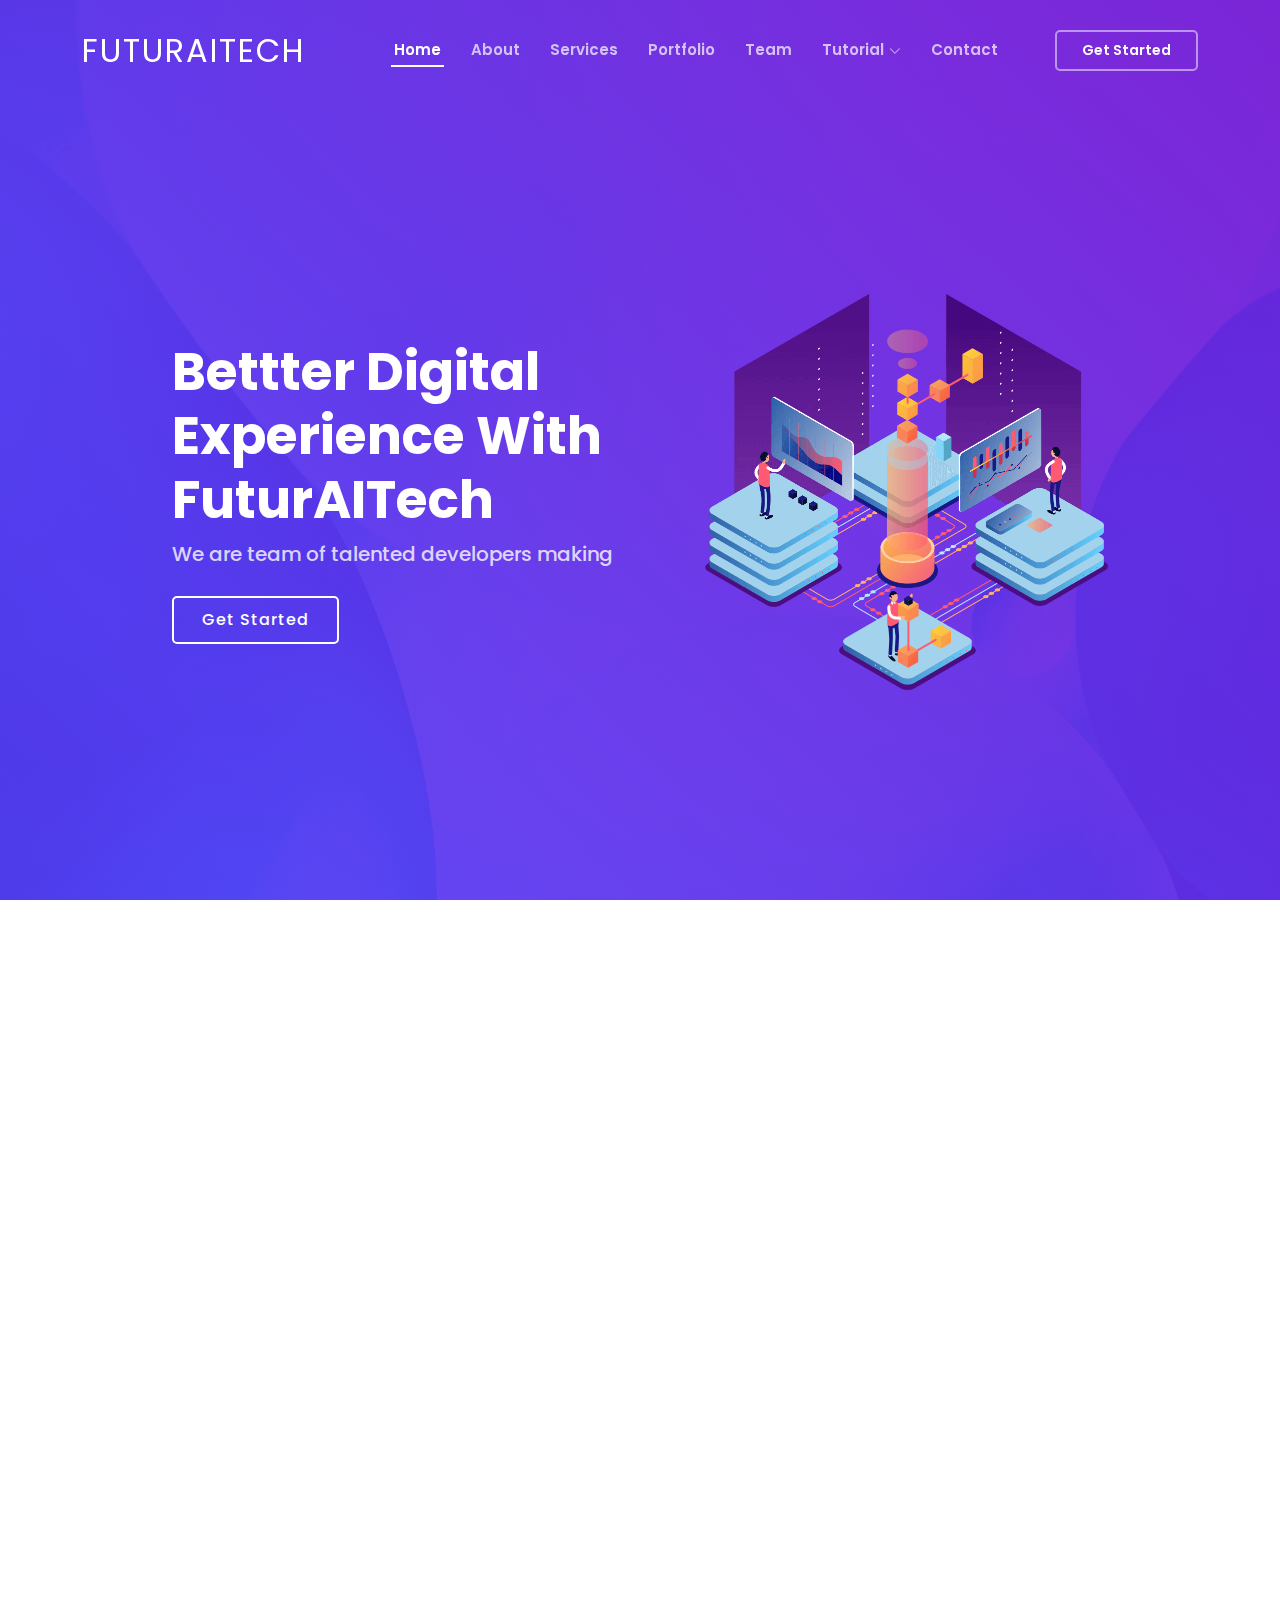
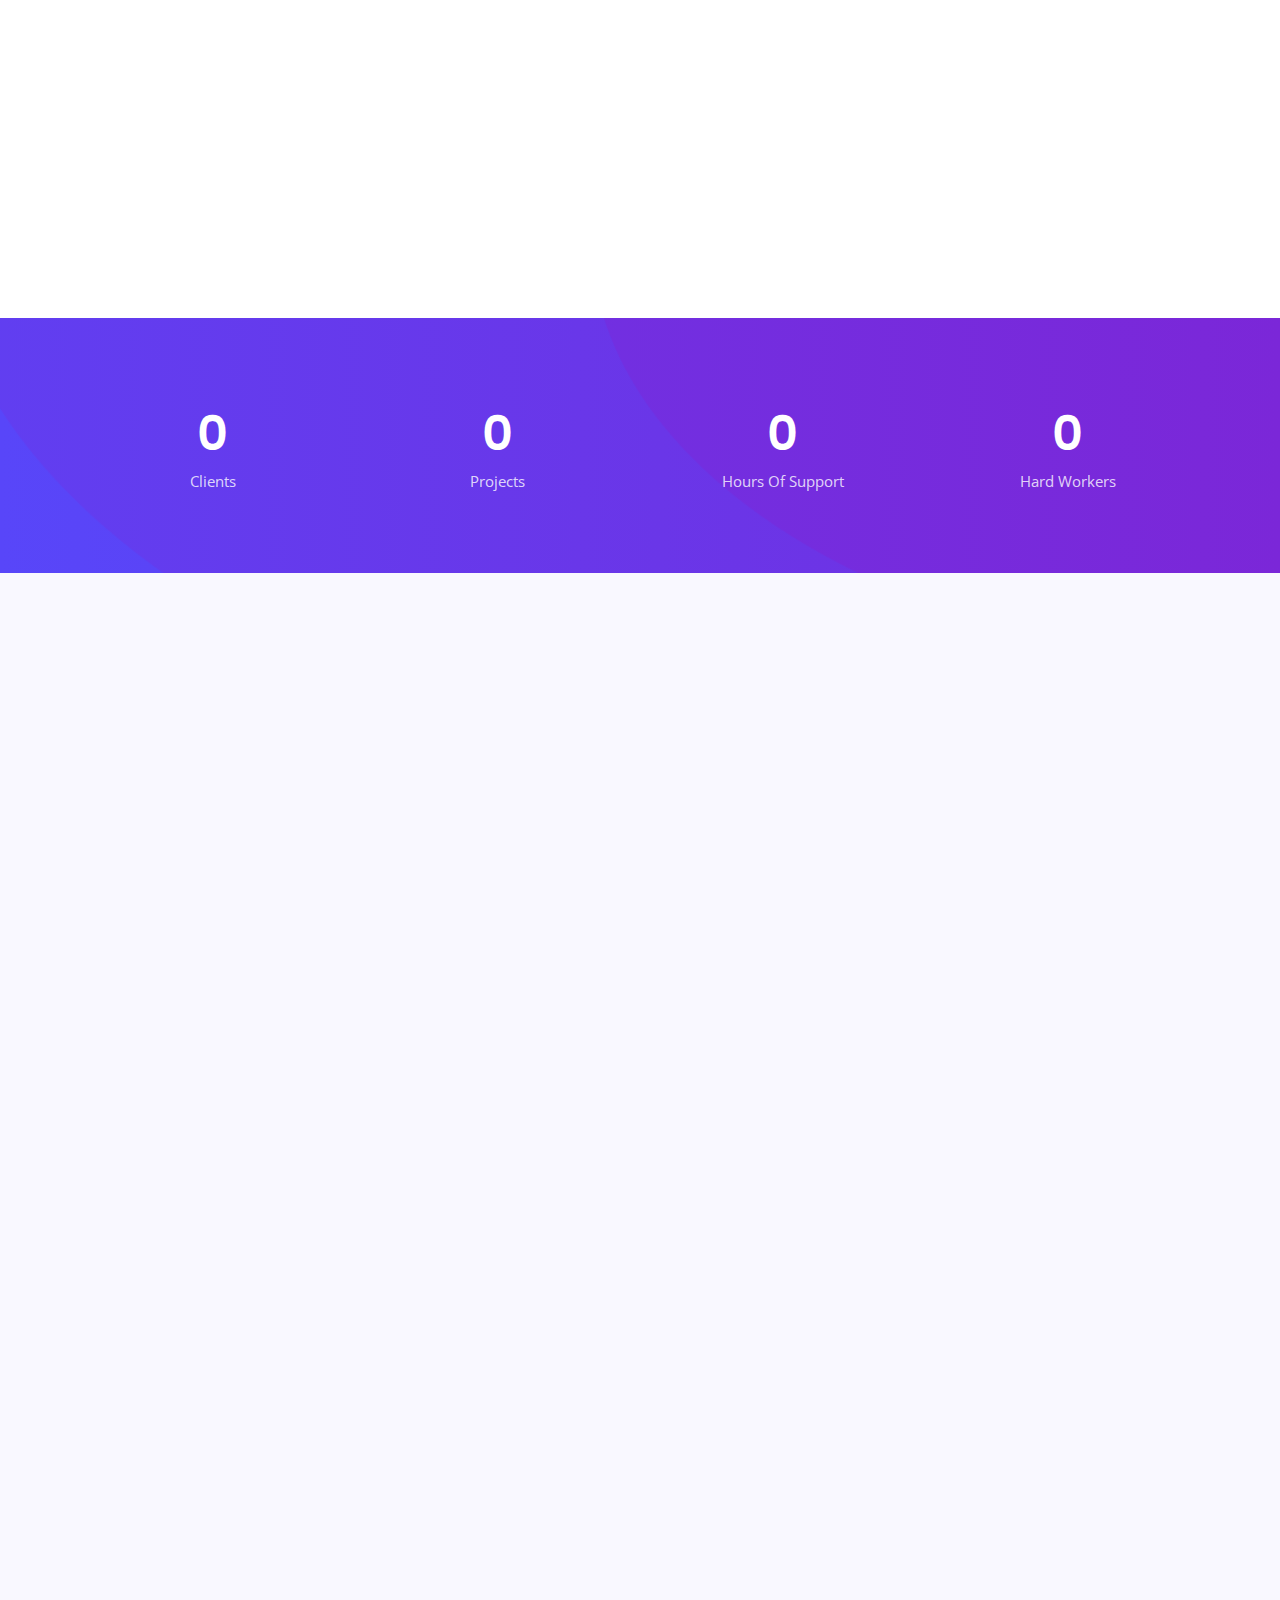
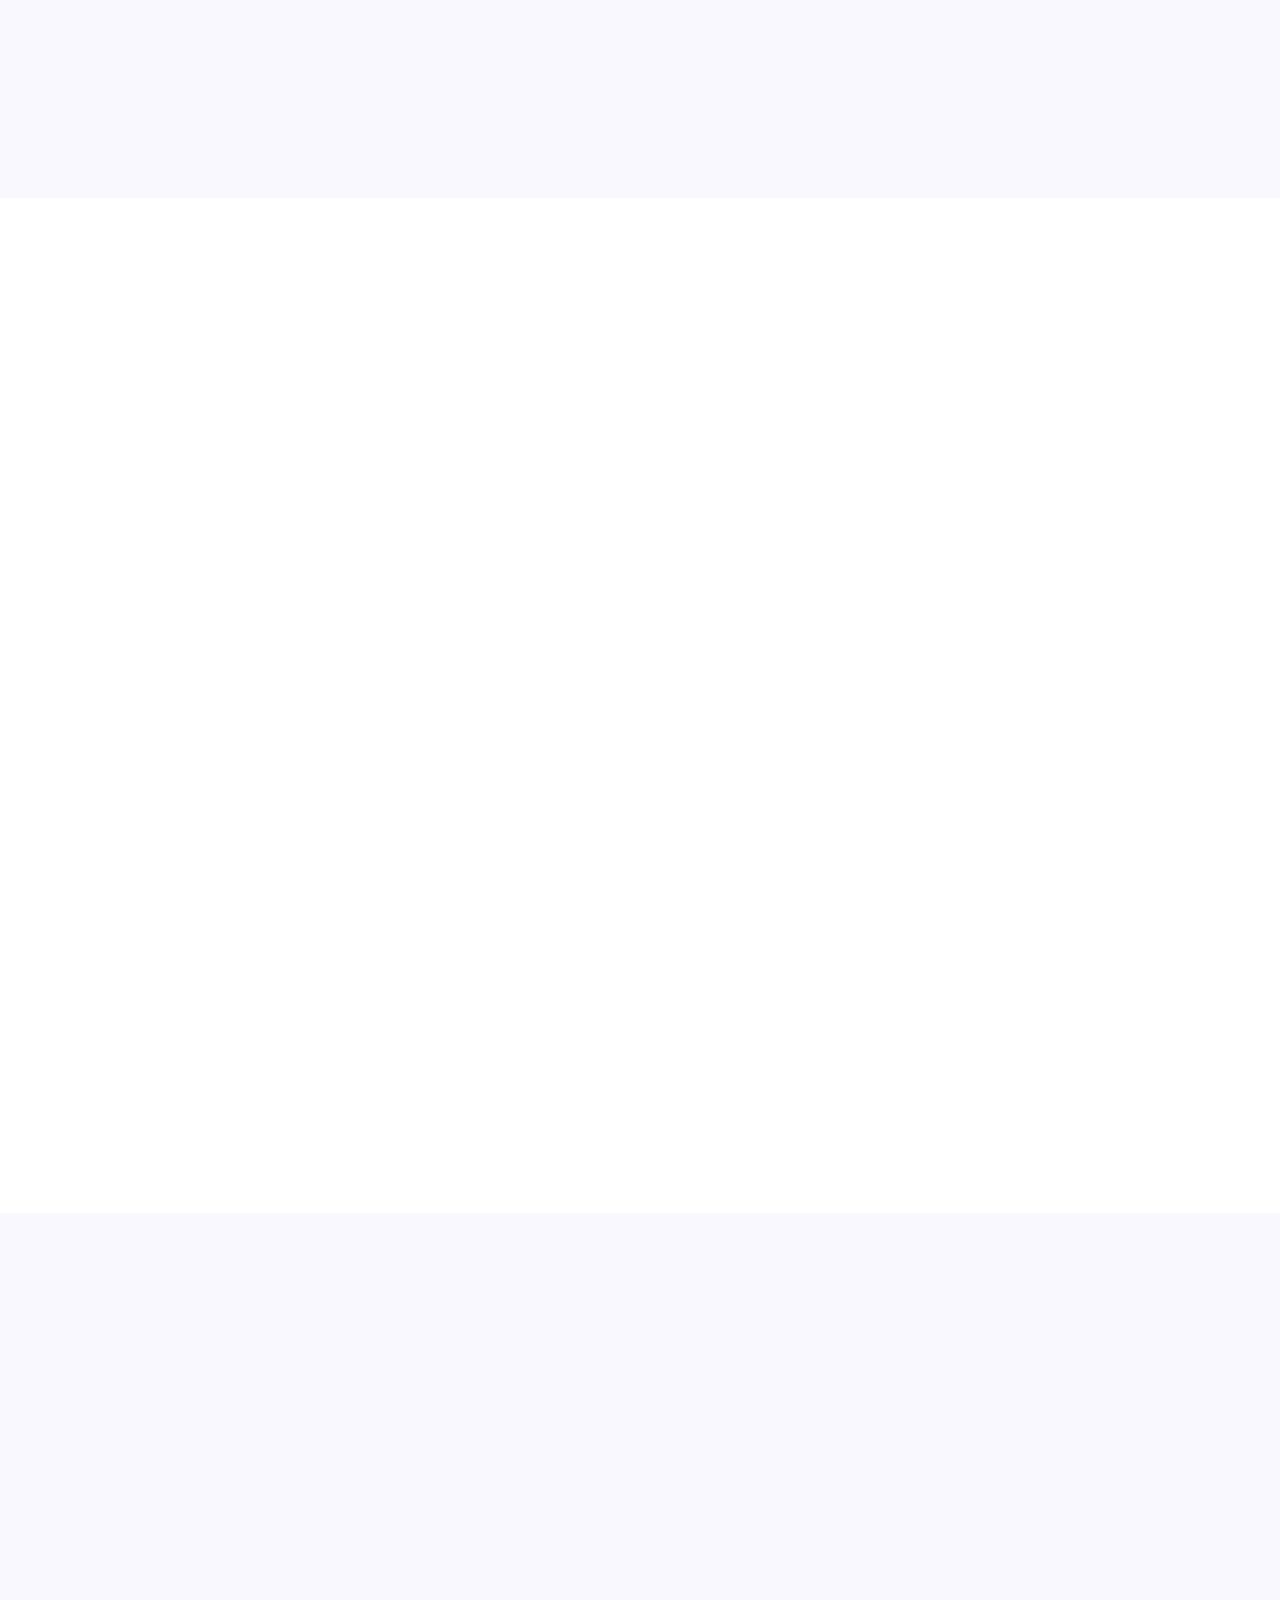
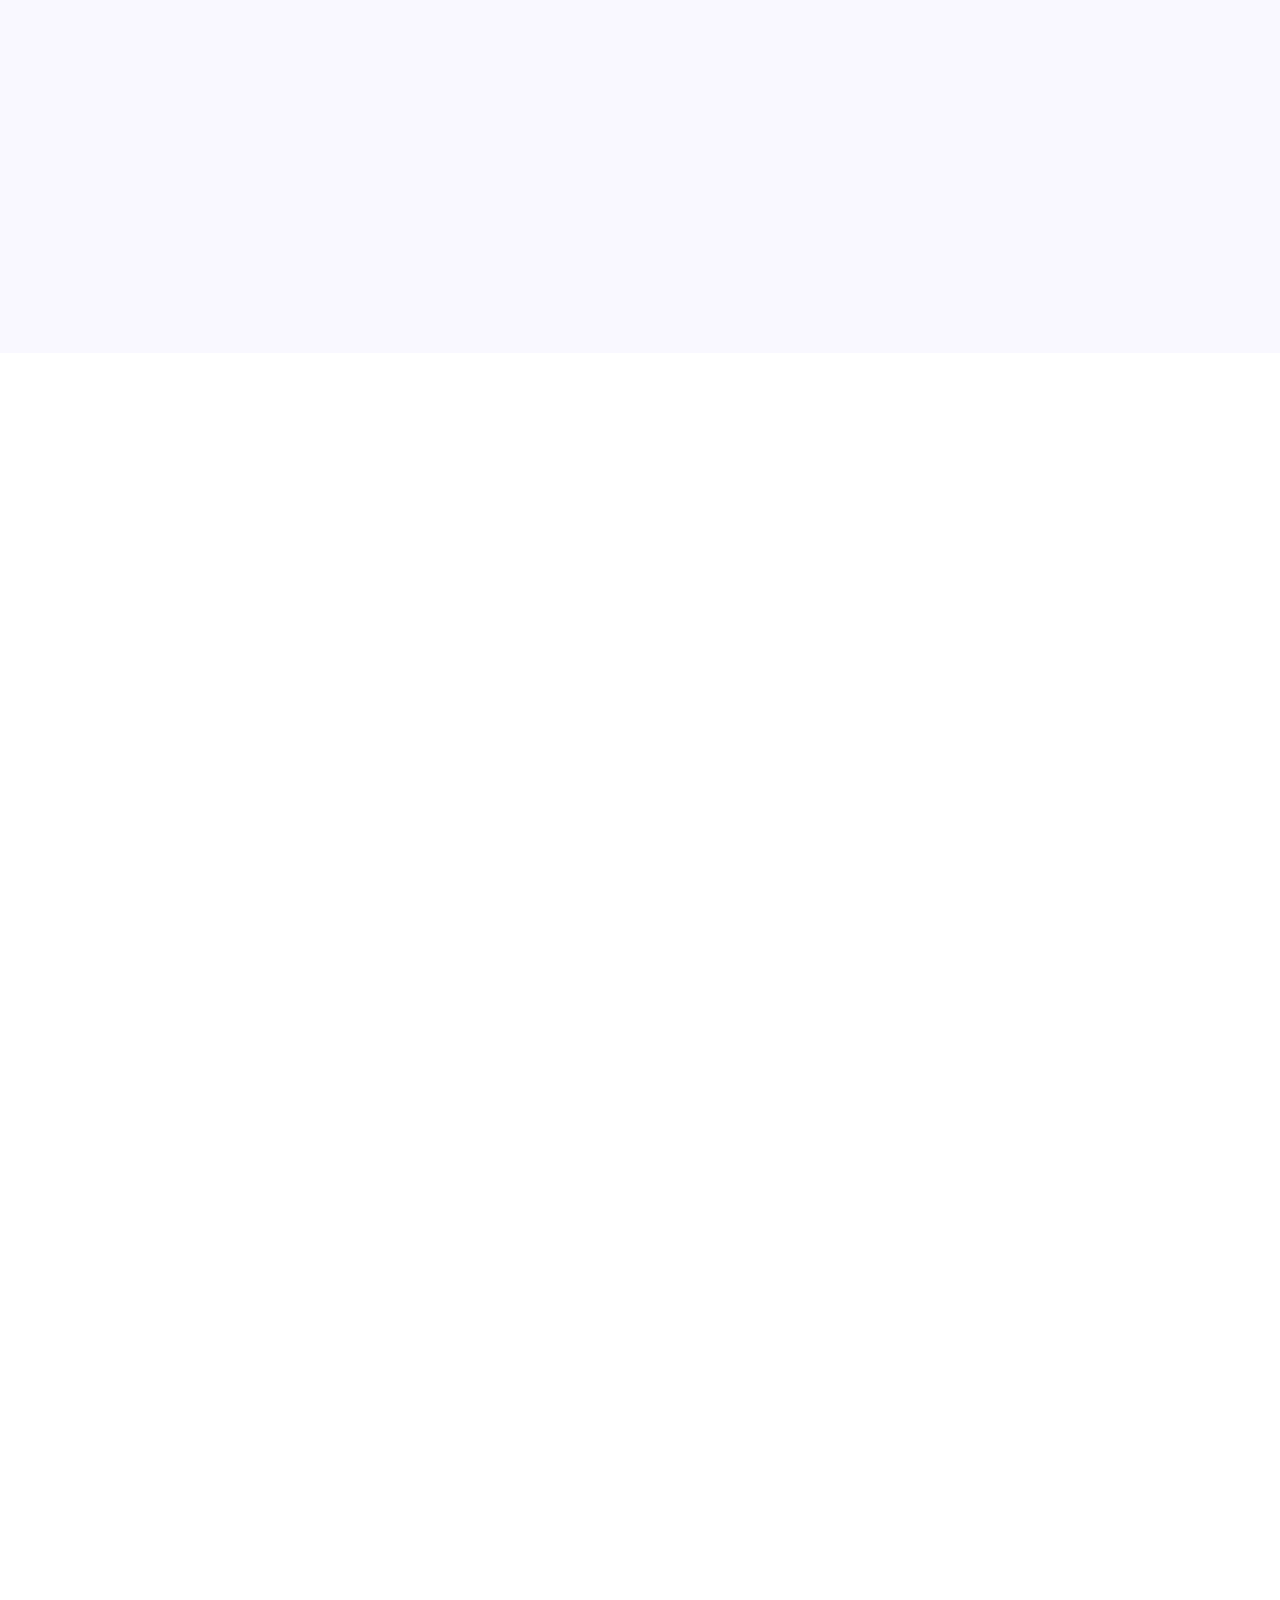
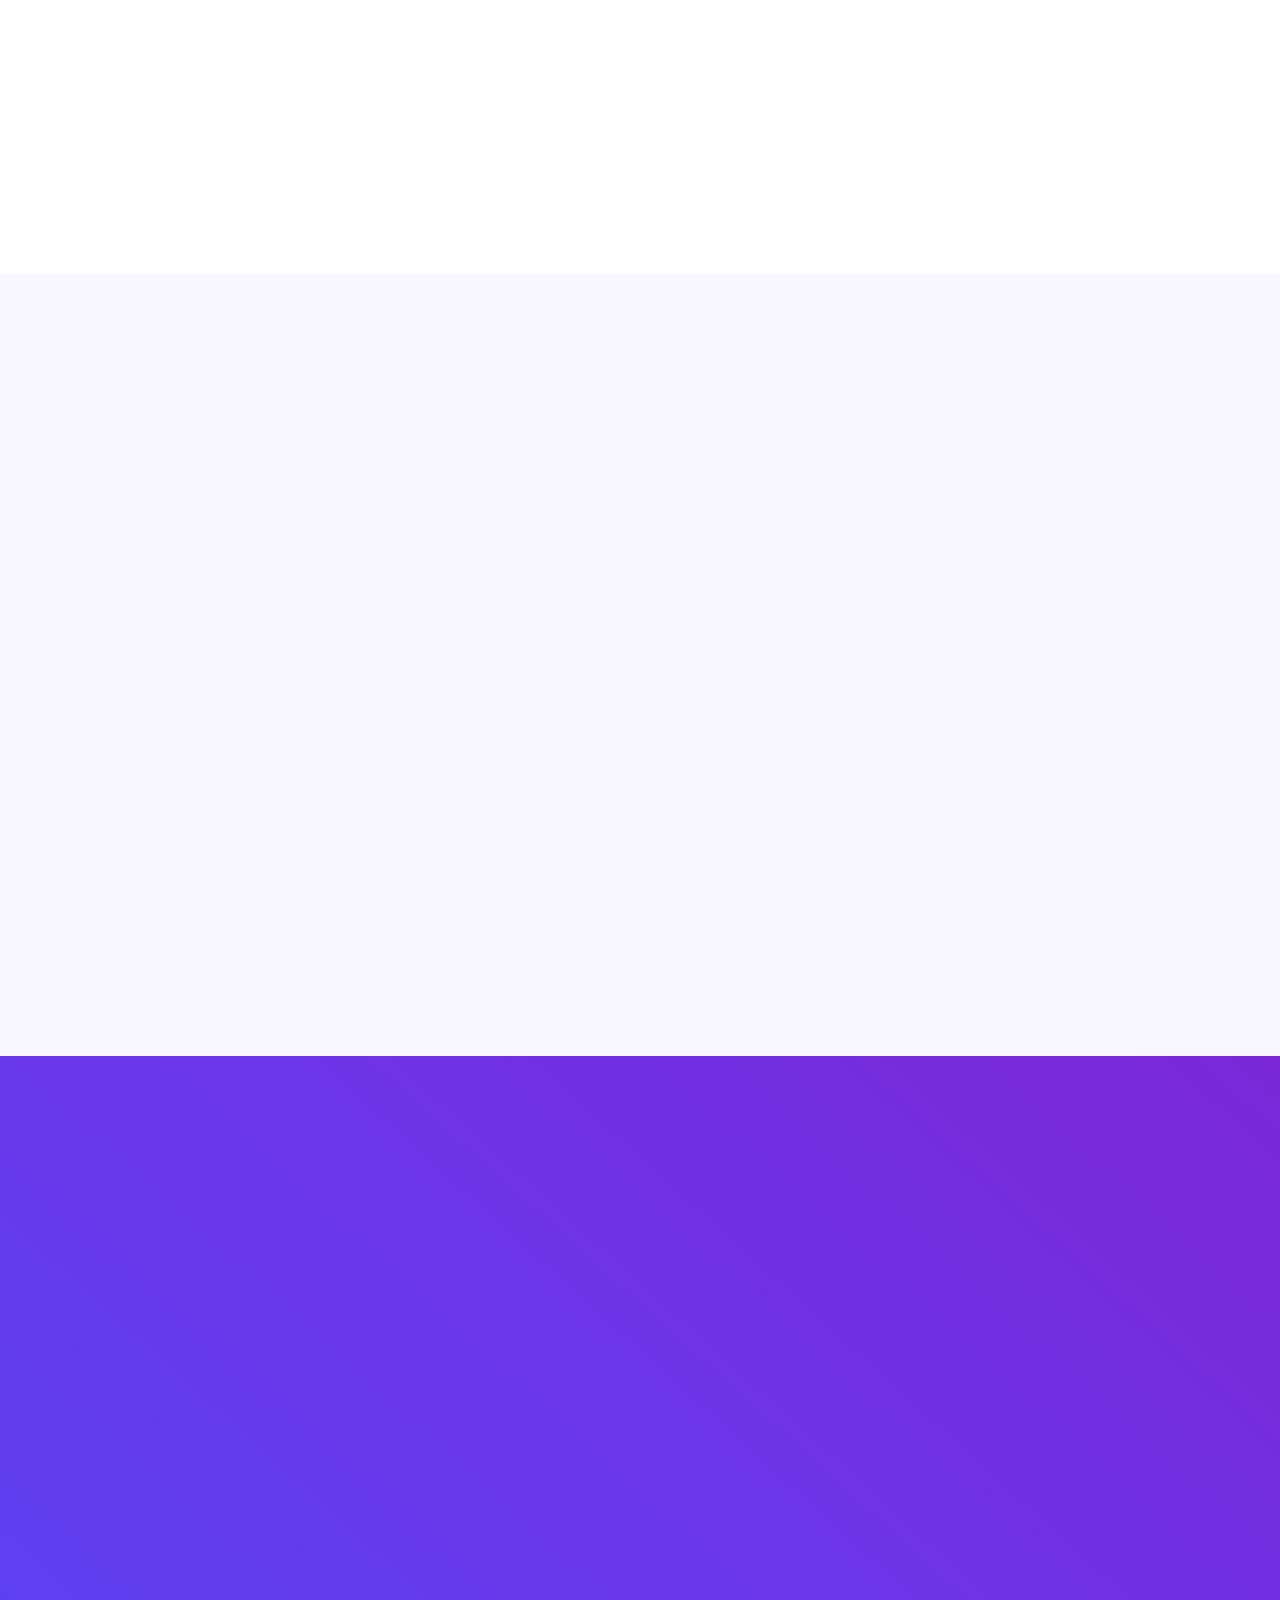
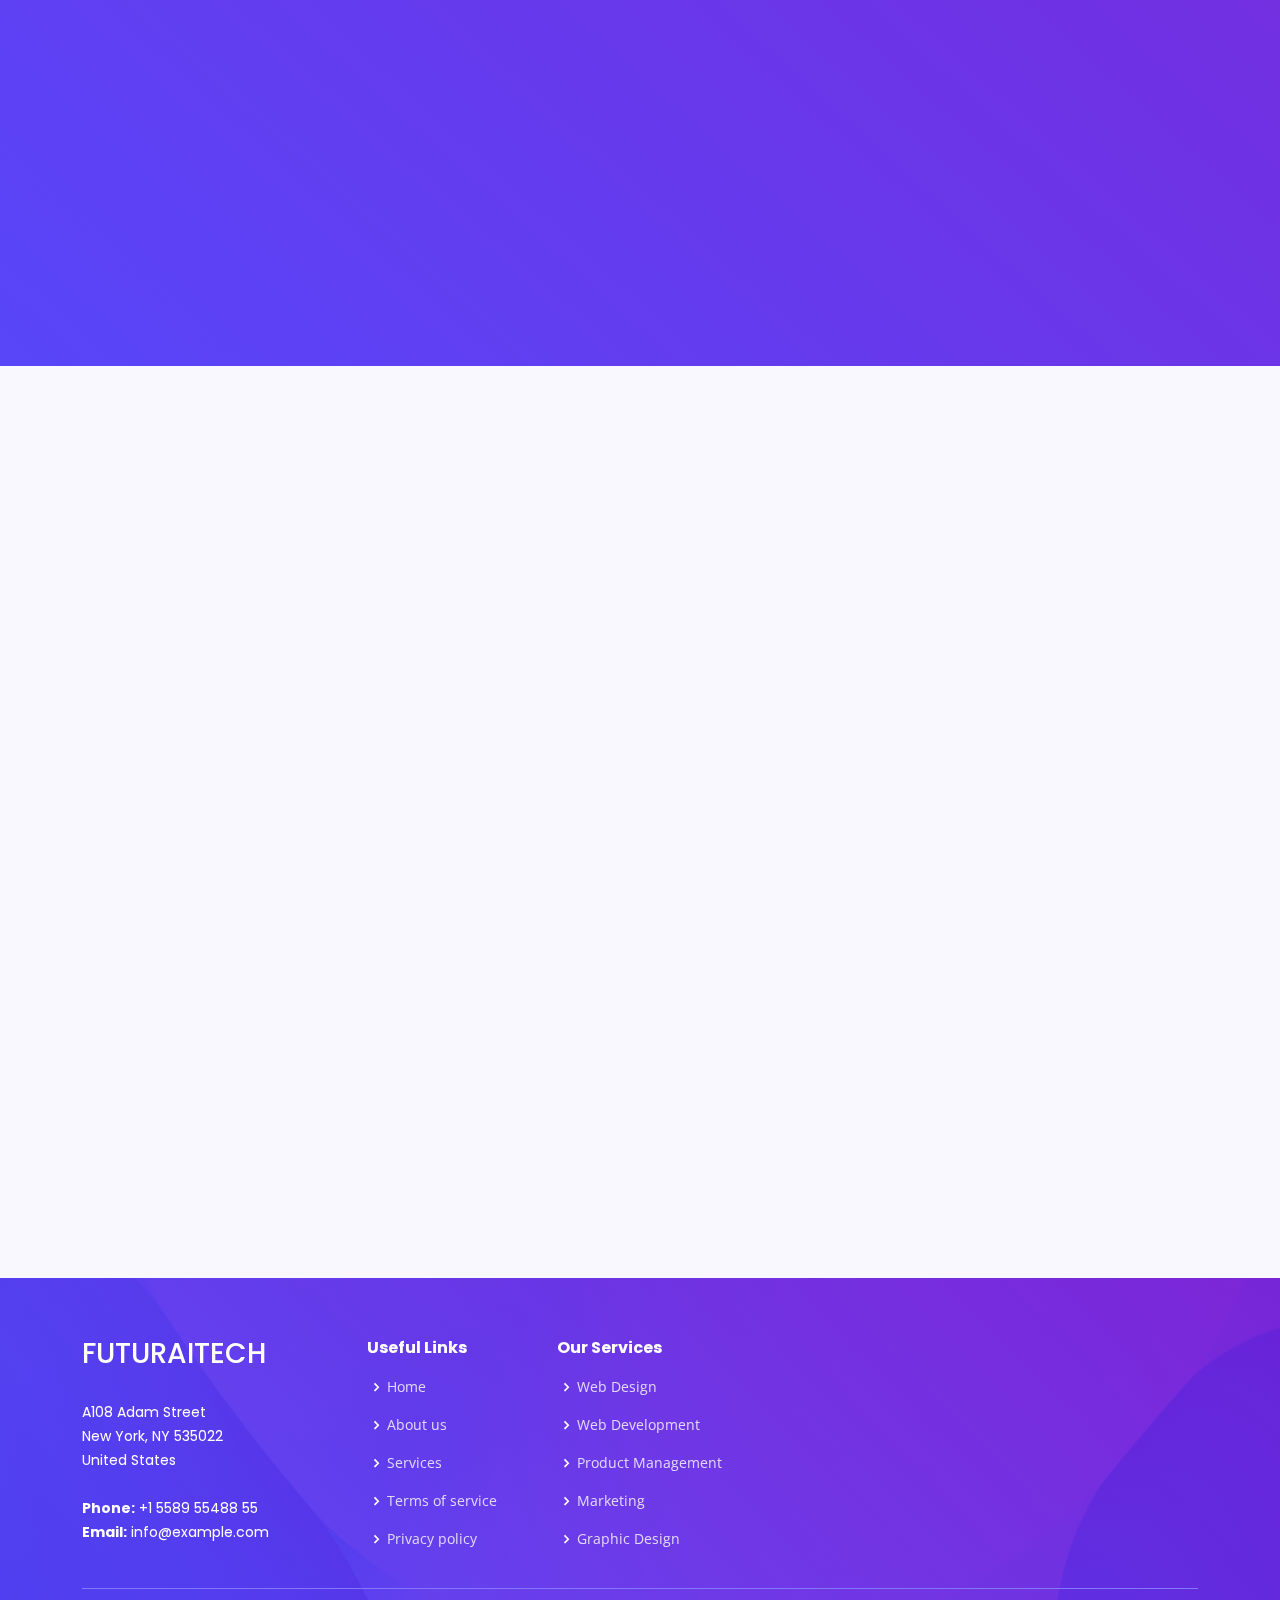
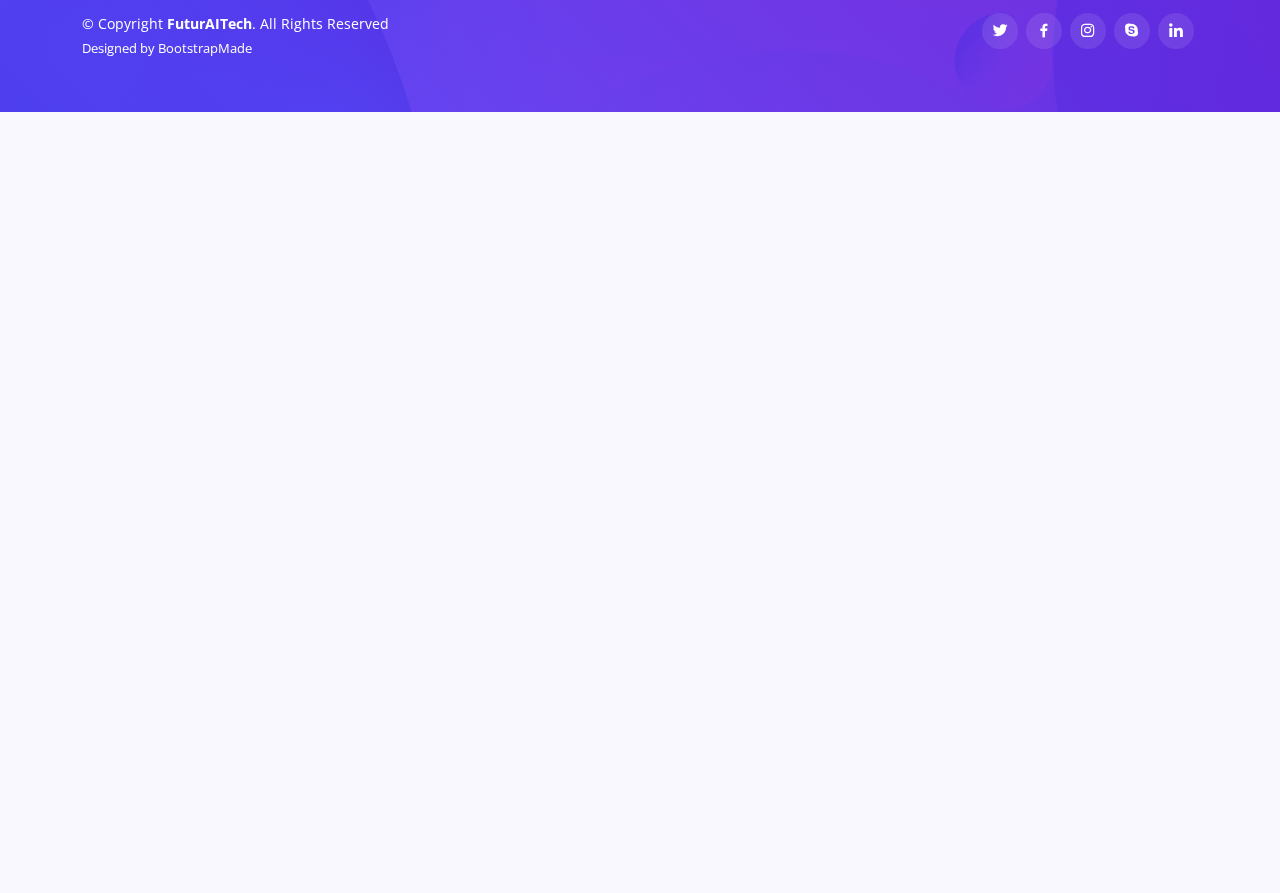
<file: test.html>
<!DOCTYPE html>
<html lang="en">

<head>
  <meta charset="utf-8">
  <meta content="width=device-width, initial-scale=1.0" name="viewport">

  <title>Welcome To FuturAITech</title>
  <meta content="" name="description">
  <meta content="" name="keywords">

  <!-- Favicons -->
  <link href="assets/img/favicon.png" rel="icon">
  <link href="assets/img/apple-touch-icon.png" rel="apple-touch-icon">

  <!-- Google Fonts -->
  <link href="https://fonts.googleapis.com/css?family=Open+Sans:300,300i,400,400i,600,600i,700,700i|Roboto:300,300i,400,400i,500,500i,600,600i,700,700i|Poppins:300,300i,400,400i,500,500i,600,600i,700,700i" rel="stylesheet">

  <!-- Vendor CSS Files -->
  <link href="assets/vendor/aos/aos.css" rel="stylesheet">
  <link href="assets/vendor/bootstrap/css/bootstrap.min.css" rel="stylesheet">
  <link href="assets/vendor/bootstrap-icons/bootstrap-icons.css" rel="stylesheet">
  <link href="assets/vendor/boxicons/css/boxicons.min.css" rel="stylesheet">
  <link href="assets/vendor/glightbox/css/glightbox.min.css" rel="stylesheet">
  <link href="assets/vendor/swiper/swiper-bundle.min.css" rel="stylesheet">
  <link rel="stylesheet" href="https://use.fontawesome.com/releases/v5.14.0/css/all.css">

  <!-- Template Main CSS File -->
  <link href="assets/css/style.css" rel="stylesheet">

</head>
<body>
  <!-- ======= Header ======= -->
  <header id="header" class="fixed-top ">
    <div class="container d-flex align-items-center justify-content-between">
      <h1 class="logo"><a href="index.html">FuturAITech</a></h1>
      <!-- Uncomment below if you prefer to use an image logo -->
      <!-- <a href="index.html" class="logo"><img src="assets/img/logo.png" alt="" class="img-fluid"></a>-->

      <nav id="navbar" class="navbar">
        <ul>
          <li><a class="nav-link scrollto active" href="#">Home</a></li>
          <li><a class="nav-link scrollto" href="#about">About</a></li>
          <li><a class="nav-link scrollto" href="#services">Services</a></li>
          <li><a class="nav-link scrollto " href="#portfolio">Portfolio</a></li>
          <li><a class="nav-link scrollto" href="#team">Team</a></li>
          <li class="dropdown"><a href="#"><span>Tutorial</span> <i class="bi bi-chevron-down"></i></a>
            <ul>
              <li><a href="#">Drop Down 1</a></li>
              <li class="dropdown"><a href="#"><span>Deep Drop Down</span> <i class="bi bi-chevron-right"></i></a>
                <ul>
                  <li><a href="#">Deep Drop Down 1</a></li>
                  <li><a href="#">Deep Drop Down 2</a></li>
                  <li><a href="#">Deep Drop Down 3</a></li>
                  <li><a href="#">Deep Drop Down 4</a></li>
                  <li><a href="#">Deep Drop Down 5</a></li>
                </ul>
              </li>
              <li><a href="#">Drop Down 2</a></li>
              <li><a href="#">Drop Down 3</a></li>
              <li><a href="#">Drop Down 4</a></li>
            </ul>
          </li>
          <li><a class="nav-link scrollto" href="#contact">Contact</a></li>
          <li><a class="getstarted scrollto" href="#about">Get Started</a></li>
        </ul>
        <i class="bi bi-list mobile-nav-toggle"></i>
      </nav><!-- .navbar -->

    </div>
  </header><!-- End Header -->

  <!-- ======= Hero Section ======= -->
  <section id="hero" class="d-flex align-items-center">

    <div class="container-fluid" data-aos="fade-up">
      <div class="row justify-content-center">
        <div class="col-xl-5 col-lg-6 pt-3 pt-lg-0 order-2 order-lg-1 d-flex flex-column justify-content-center">
          <h1>Bettter Digital Experience With FuturAITech</h1>
          <h2>We are team of talented developers making  </h2>
          <div><a href="#about" class="btn-get-started scrollto">Get Started</a></div>
        </div>
        <div class="col-xl-4 col-lg-6 order-1 order-lg-2 hero-img" data-aos="zoom-in" data-aos-delay="150">
          <img src="assets/img/hero-img.png" class="img-fluid animated" alt="">
        </div>
      </div>
    </div>

  </section><!-- End Hero -->

  <main id="main">

    <!-- ======= About Section ======= -->
    <section id="about" class="about">
      <div class="container">

        <div class="row">
          <div class="col-lg-6 order-1 order-lg-2" data-aos="zoom-in" data-aos-delay="150">
            <img src="assets/img/about.jpg" class="img-fluid" alt="">
          </div>
          <div class="col-lg-6 pt-4 pt-lg-0 order-2 order-lg-1 content" data-aos="fade-right">
            <h3>ABOUT OUR COMPANY</h3>
            <p class="fst-italic">
              Key features of our company.
            </p>
            <ul>
              <li><i class="bi bi-check-circle"></i>Responsive -We are known as cutting-edge technology that adapts seamlessly to any device, delivering a highly responsive and user-friendly experience. with our responsive features, users can navigate and interact effortlessly, enhancing their overall digital experience.</li>
              <li><i class="bi bi-check-circle"></i> Passion -We are fueled by a relentless passion for innovation, pushing boundaries to create groundbreaking technological solutions that shape the future. Our unwavering dedication to excellence is the driving force behind us, channeling our passion towards delivering cutting-edge products and services that transform industries.</li>
              <li><i class="bi bi-check-circle"></i>Design -We design philosophy seamlessly fuses sleek aesthetics with cutting-edge technology, creating innovative solutions that redefine industry standards. with a visionary approach, our designs capture the essence of futuristic elements, delivering products that inspire and transform the way we interact with technology.</li>
              <li><i class="bi bi-check-circle"></i>Quality -We are committed to delivering the highest quality products and services, ensuring that our clients receive solutions that are built to last. Our quality assurance team works tirelessly to ensure that our products and services meet the highest standards, delivering a seamless digital experience.</li>
              <li><i class="bi bi-check-circle"></i>Support -We are dedicated to providing our clients with the highest level of support, ensuring that their needs are met. Our team of experts is available 24/7 to provide assistance and guidance, ensuring that our clients receive the support they need, when they need it.</li>
            </ul>
            <a href="#" class="read-more">Read More <i class="bi bi-long-arrow-right"></i></a>
          </div>
        </div>

      </div>
    </section><!-- End About Section -->

    <!-- ======= Counts Section ======= -->
    <section id="counts" class="counts">
      <div class="container">

        <div class="row counters">

          <div class="col-lg-3 col-6 text-center">
            <span data-purecounter-start="0" data-purecounter-end="232" data-purecounter-duration="1" class="purecounter"></span>
            <p>Clients</p>
          </div>

          <div class="col-lg-3 col-6 text-center">
            <span data-purecounter-start="0" data-purecounter-end="521" data-purecounter-duration="1" class="purecounter"></span>
            <p>Projects</p>
          </div>

          <div class="col-lg-3 col-6 text-center">
            <span data-purecounter-start="0" data-purecounter-end="1463" data-purecounter-duration="1" class="purecounter"></span>
            <p>Hours Of Support</p>
          </div>

          <div class="col-lg-3 col-6 text-center">
            <span data-purecounter-start="0" data-purecounter-end="15" data-purecounter-duration="1" class="purecounter"></span>
            <p>Hard Workers</p>
          </div>

        </div>

      </div>
    </section><!-- End Counts Section -->

    <!-- ======= Services Section ======= -->
    <section id="services" class="services section-bg">
      <div class="container" data-aos="fade-up">

        <div class="section-title">
          <h2>Services</h2>
          <p>Magnam dolores commodi suscipit. Necessitatibus eius consequatur ex aliquid fuga eum quidem. Sit sint consectetur velit. Quisquam quos quisquam cupiditate. Et nemo qui impedit suscipit alias ea. Quia fugiat sit in iste officiis commodi quidem hic quas.</p>
        </div>

        <div class="row gy-4">
          <div class="col-lg-4 col-md-6 d-flex align-items-stretch" data-aos="zoom-in" data-aos-delay="100">
            <div class="icon-box iconbox-blue">
              <div class="icon">
                <svg width="100" height="100" viewBox="0 0 600 600" xmlns="http://www.w3.org/2000/svg">
                  <path stroke="none" stroke-width="0" fill="#f5f5f5" d="M300,521.0016835830174C376.1290562159157,517.8887921683347,466.0731472004068,529.7835943286574,510.70327084640275,468.03025145048787C554.3714126377745,407.6079735673963,508.03601936045806,328.9844924480964,491.2728898941984,256.3432110539036C474.5976632858925,184.082847569629,479.9380746630129,96.60480741107993,416.23090153303,58.64404602377083C348.86323505073057,18.502131276798302,261.93793281208167,40.57373210992963,193.5410806939664,78.93577620505333C130.42746243093433,114.334589627462,98.30271207620316,179.96522072025542,76.75703585869454,249.04625023123273C51.97151888228291,328.5150500222984,13.704378332031375,421.85034740162234,66.52175969318436,486.19268352777647C119.04800174914682,550.1803526380478,217.28368757567262,524.383925680826,300,521.0016835830174"></path>
                </svg>
                <i class="bx bxl-dribbble"></i>
              </div>
              <h4><a href="Web-hosting.html">Web Hosting</a></h4>
              <p> Get more with your hosting, pay less.
                Make the most with your hosting plan, all for a price that fits your budget...</p>
            </div>
          </div>

          <div class="col-lg-4 col-md-6 d-flex align-items-stretch" data-aos="zoom-in" data-aos-delay="200">
            <div class="icon-box iconbox-orange ">
              <div class="icon">
                <svg width="100" height="100" viewBox="0 0 600 600" xmlns="http://www.w3.org/2000/svg">
                  <path stroke="none" stroke-width="0" fill="#f5f5f5" d="M300,582.0697525312426C382.5290701553225,586.8405444964366,449.9789794690241,525.3245884688669,502.5850820975895,461.55621195738473C556.606425686781,396.0723002908107,615.8543463187945,314.28637112970534,586.6730223649479,234.56875336149918C558.9533121215079,158.8439757836574,454.9685369536778,164.00468322053177,381.49747125262974,130.76875717737553C312.15926192815925,99.40240125094834,248.97055460311594,18.661163978235184,179.8680185752513,50.54337015887873C110.5421016452524,82.52863877960104,119.82277516462835,180.83849132639028,109.12597500060166,256.43424936330496C100.08760227029461,320.3096726198365,92.17705696193138,384.0621239912766,124.79988738764834,439.7174275375508C164.83382741302287,508.01625554203684,220.96474134820875,577.5009287672846,300,582.0697525312426"></path>
                </svg>
                <i class="bx bx-file"></i>
              </div>
              <h4><a href="Custom-Appication-Development.html">Custom Appication Development</a></h4>
              <p>Custom applications development is the process of designing, developing, and implementing software applications that are specifically built to meet a company's specific requirement...</p>
            </div>
          </div>

          <div class="col-lg-4 col-md-6 d-flex align-items-stretch" data-aos="zoom-in" data-aos-delay="300">
            <div class="icon-box iconbox-pink">
              <div class="icon">
                <svg width="100" height="100" viewBox="0 0 600 600" xmlns="http://www.w3.org/2000/svg">
                  <path stroke="none" stroke-width="0" fill="#f5f5f5" d="M300,541.5067337569781C382.14930387511276,545.0595476570109,479.8736841581634,548.3450877840088,526.4010558755058,480.5488172755941C571.5218469581645,414.80211281144784,517.5187510058486,332.0715597781072,496.52539010469104,255.14436215662573C477.37192572678356,184.95920475031193,473.57363656557914,105.61284051026155,413.0603344069578,65.22779650032875C343.27470386102294,18.654635553484475,251.2091493199835,5.337323636656869,175.0934190732945,40.62881213300186C97.87086631185822,76.43348514350839,51.98124368387456,156.15599469081315,36.44837278890362,239.84606092416172C21.716077023791087,319.22268207091537,43.775223500013084,401.1760424656574,96.891909868211,461.97329694683043C147.22146801428983,519.5804099606455,223.5754009179313,538.201503339737,300,541.5067337569781"></path>
                </svg>
                <i class="bx bx-tachometer"></i>
              </div>
              <h4><a href="API-Development-Services.html">API Development Services</a></h4>
              <p>Our custom API development, integration, and consulting services can help you extend your business reach...</p>
            </div>
          </div>

          <div class="col-lg-4 col-md-6 d-flex align-items-stretch" data-aos="zoom-in" data-aos-delay="100">
            <div class="icon-box iconbox-yellow">
              <div class="icon">
                <svg width="100" height="100" viewBox="0 0 600 600" xmlns="http://www.w3.org/2000/svg">
                  <path stroke="none" stroke-width="0" fill="#f5f5f5" d="M300,503.46388370962813C374.79870501325706,506.71871716319447,464.8034551963731,527.1746412648533,510.4981551193396,467.86667711651364C555.9287308511215,408.9015244558933,512.6030010748507,327.5744911775523,490.211057578863,256.5855673507754C471.097692560561,195.9906835881958,447.69079081568157,138.11976852964426,395.19560036434837,102.3242989838813C329.3053358748298,57.3949838291264,248.02791733380457,8.279543830951368,175.87071277845988,42.242879143198664C103.41431057327972,76.34704239035025,93.79494320519305,170.9812938413882,81.28167332365135,250.07896920659033C70.17666984294237,320.27484674793965,64.84698225790005,396.69656628748305,111.28512138212992,450.4950937839243C156.20124167950087,502.5303643271138,231.32542653798444,500.4755392045468,300,503.46388370962813"></path>
                </svg>
                <i class="bx bx-layer"></i>
              </div>
              <h4><a href="App-Development.html">App Development</a></h4>
              <p>FuturAITech is a leading Mobile Application Development company, with a solid focus on iOS, Android and Cross-Platform ….</p>
            </div>
          </div>

          <div class="col-lg-4 col-md-6 d-flex align-items-stretch" data-aos="zoom-in" data-aos-delay="200">
            <div class="icon-box iconbox-red">
              <div class="icon">
                <svg width="100" height="100" viewBox="0 0 600 600" xmlns="http://www.w3.org/2000/svg">
                  <path stroke="none" stroke-width="0" fill="#f5f5f5" d="M300,532.3542879108572C369.38199826031484,532.3153073249985,429.10787420159085,491.63046689027357,474.5244479745417,439.17860296908856C522.8885846962883,383.3225815378663,569.1668002868075,314.3205725914397,550.7432151929288,242.7694973846089C532.6665558377875,172.5657663291529,456.2379748765914,142.6223662098291,390.3689995646985,112.34683881706744C326.66090330228417,83.06452184765237,258.84405631176094,53.51806209861945,193.32584062364296,78.48882559362697C121.61183558270385,105.82097193414197,62.805066853699245,167.19869350419734,48.57481801355237,242.6138429142374C34.843463184063346,315.3850353017275,76.69343916112496,383.4422959591041,125.22947124332185,439.3748458443577C170.7312796277747,491.8107796887764,230.57421082200815,532.3932930995766,300,532.3542879108572"></path>
                </svg>
                <i class="bx bx-slideshow"></i>
              </div>
              <h4><a href="web-development.html">Web Development</a></h4>
              <p>Ideas are like rabbits, by the time you execute one, you have a dozen banging your head. Web application can best be explained as successful and efficient …..</p>
            </div>
          </div>

          <div class="col-lg-4 col-md-6 d-flex align-items-stretch" data-aos="zoom-in" data-aos-delay="300">
            <div class="icon-box iconbox-teal">
              <div class="icon">
                <svg width="100" height="100" viewBox="0 0 600 600" xmlns="http://www.w3.org/2000/svg">
                  <path stroke="none" stroke-width="0" fill="#f5f5f5" d="M300,566.797414625762C385.7384707136149,576.1784315230908,478.7894351017131,552.8928747891023,531.9192734346935,484.94944893311C584.6109503024035,417.5663521118492,582.489472248146,322.67544863468447,553.9536738515405,242.03673114598146C529.1557734026468,171.96086150256528,465.24506316201064,127.66468636344209,395.9583748389544,100.7403814666027C334.2173773831606,76.7482773500951,269.4350130405921,84.62216499799875,207.1952322260088,107.2889140133804C132.92018162631612,134.33871894543012,41.79353780512637,160.00259165414826,22.644507872594943,236.69541883565114C3.319112789854554,314.0945973066697,72.72355303640163,379.243833228382,124.04198916343866,440.3218312028393C172.9286146004772,498.5055451809895,224.45579914871206,558.5317968840102,300,566.797414625762"></path>
                </svg>
                <i class="bx bx-arch"></i>
              </div>
              <h4><a href="web-design.html">Web Design</a></h4>
              <p>Art is always a better way of presenting anything and everything. Be it any business, there is always a need to create a powerful first impression. All it ….</p>
            </div>
          </div>

        </div>

      </div>
    </section><!-- End Services Section -->

    <!-- ======= Features Section ======= -->
    <section id="features" class="features">
      <div class="container" data-aos="fade-up">

        <div class="section-title">
          <h2>Features</h2>
          <p>Magnam dolores commodi suscipit. Necessitatibus eius consequatur ex aliquid fuga eum quidem. Sit sint consectetur velit. Quisquam quos quisquam cupiditate. Et nemo qui impedit suscipit alias ea. Quia fugiat sit in iste officiis commodi quidem hic quas.</p>
        </div>

        <div class="row">
          <div class="col-lg-6 order-2 order-lg-1 d-flex flex-column align-items-lg-center">
            <div class="icon-box mt-5 mt-lg-0" data-aos="fade-up" data-aos-delay="100">
              <i class="bx bx-receipt"></i>
              <h4> Advanced artificial intelligence (AI) capabilities</h4>
              <p>Futuraitech may incorporate cutting-edge AI technologies, allowing for intelligent automation, predictive analysis, and machine learning algorithms to improve performance and efficiency.</p>
            </div>
            <div class="icon-box mt-5" data-aos="fade-up" data-aos-delay="200">
              <i class="bx bx-cube-alt"></i>
              <h4> Multi-channel communication</h4>
              <p>The platform may support communication through various channels such as voice, video, chat, and email, ensuring effective and seamless interactions with customers or team members.</p>
            </div>
            <div class="icon-box mt-5" data-aos="fade-up" data-aos-delay="300">
              <i class="bx bx-images"></i>
              <h4>Integration with third-party applications:</h4>
              <p>The platform might allow integration with other business tools and software, enabling smooth data exchange and workflow automation across different systems.</p>
            </div>
            <div class="icon-box mt-5" data-aos="fade-up" data-aos-delay="400">
              <i class="bx bx-shield"></i>
              <h4>Enhanced security measures</h4>
              <p>Futuraitech may prioritize data security and privacy, implementing robust encryption protocols, access controls, and vulnerability assessments to safeguard sensitive information.</p>
            </div>
          </div>
          <div class="image col-lg-6 order-1 order-lg-2 " data-aos="zoom-in" data-aos-delay="100">
            <img src="assets/img/features.svg" alt="" class="img-fluid">
          </div>
        </div>

      </div>
    </section><!-- End Features Section -->

    <!-- ======= Testimonials Section ======= -->
    <section id="testimonials" class="testimonials section-bg">
      <div class="container" data-aos="fade-up">

        <div class="section-title">
          <h2>Testimonials</h2>
          <p>Magnam dolores commodi suscipit. Necessitatibus eius consequatur ex aliquid fuga eum quidem. Sit sint consectetur velit. Quisquam quos quisquam cupiditate. Et nemo qui impedit suscipit alias ea. Quia fugiat sit in iste officiis commodi quidem hic quas.</p>
        </div>

        <div class="testimonials-slider swiper" data-aos="fade-up" data-aos-delay="100">
          <div class="swiper-wrapper">

            <div class="swiper-slide">
              <div class="testimonial-item">
                <p>
                  <i class="bx bxs-quote-alt-left quote-icon-left"></i>
                  Proin iaculis purus consequat sem cure digni ssim donec porttitora entum suscipit rhoncus. Accusantium quam, ultricies eget id, aliquam eget nibh et. Maecen aliquam, risus at semper.
                  <i class="bx bxs-quote-alt-right quote-icon-right"></i>
                </p>
                <img src="assets/img/testimonials/testimonials-1.jpg" class="testimonial-img" alt="">
                <h3>Saul Goodman</h3>
                <h4>Ceo &amp; Founder</h4>
              </div>
            </div><!-- End testimonial item -->

            <div class="swiper-slide">
              <div class="testimonial-item">
                <p>
                  <i class="bx bxs-quote-alt-left quote-icon-left"></i>
                  Export tempor illum tamen malis malis eram quae irure esse labore quem cillum quid cillum eram malis quorum velit fore eram velit sunt aliqua noster fugiat irure amet legam anim culpa.
                  <i class="bx bxs-quote-alt-right quote-icon-right"></i>
                </p>
                <img src="assets/img/testimonials/testimonials-2.jpg" class="testimonial-img" alt="">
                <h3>Sara Wilsson</h3>
                <h4>Designer</h4>
              </div>
            </div><!-- End testimonial item -->

            <div class="swiper-slide">
              <div class="testimonial-item">
                <p>
                  <i class="bx bxs-quote-alt-left quote-icon-left"></i>
                  Enim nisi quem export duis labore cillum quae magna enim sint quorum nulla quem veniam duis minim tempor labore quem eram duis noster aute amet eram fore quis sint minim.
                  <i class="bx bxs-quote-alt-right quote-icon-right"></i>
                </p>
                <img src="assets/img/testimonials/testimonials-3.jpg" class="testimonial-img" alt="">
                <h3>Jena Karlis</h3>
                <h4>Store Owner</h4>
              </div>
            </div><!-- End testimonial item -->

            <div class="swiper-slide">
              <div class="testimonial-item">
                <p>
                  <i class="bx bxs-quote-alt-left quote-icon-left"></i>
                  Fugiat enim eram quae cillum dolore dolor amet nulla culpa multos export minim fugiat minim velit minim dolor enim duis veniam ipsum anim magna sunt elit fore quem dolore labore.
                  <i class="bx bxs-quote-alt-right quote-icon-right"></i>
                </p>
                <img src="assets/img/testimonials/testimonials-4.jpg" class="testimonial-img" alt="">
                <h3>Matt Brandon</h3>
                <h4>Freelancer</h4>
              </div>
            </div><!-- End testimonial item -->

            <div class="swiper-slide">
              <div class="testimonial-item">
                <p>
                  <i class="bx bxs-quote-alt-left quote-icon-left"></i>
                  Quis quorum aliqua sint quem legam fore sunt eram irure aliqua veniam tempor noster veniam enim culpa labore duis sunt culpa nulla illum cillum fugiat legam esse veniam culpa.
                  <i class="bx bxs-quote-alt-right quote-icon-right"></i>
                </p>
                <img src="assets/img/testimonials/testimonials-5.jpg" class="testimonial-img" alt="">
                <h3>John Larson</h3>
                <h4>Entrepreneur</h4>
              </div>
            </div><!-- End testimonial item -->

          </div>
          <div class="swiper-pagination"></div>
        </div>

      </div>
    </section><!-- End Testimonials Section -->

    <!-- ======= Portfolio Section ======= -->
    <section id="portfolio" class="portfolio">
      <div class="container" data-aos="fade-up">

        <div class="section-title">
          <h2>Portfolio</h2>
          <p>Magnam dolores commodi suscipit. Necessitatibus eius consequatur ex aliquid fuga eum quidem. Sit sint consectetur velit. Quisquam quos quisquam cupiditate. Et nemo qui impedit suscipit alias ea. Quia fugiat sit in iste officiis commodi quidem hic quas.</p>
        </div>

        <div class="row">
          <div class="col-lg-12 d-flex justify-content-center">
            <ul id="portfolio-flters">
              <li data-filter="*" class="filter-active">All</li>
              <li data-filter=".filter-app">App</li>
              <li data-filter=".filter-card">Card</li>
              <li data-filter=".filter-web">Web</li>
            </ul>
          </div>
        </div>

        <div class="row portfolio-container">

          <div class="col-lg-4 col-md-6 portfolio-item filter-app">
            <div class="portfolio-wrap">
              <img src="assets/img/portfolio/portfolio-1.jpg" class="img-fluid" alt="">
              <div class="portfolio-info">
                <h4>App 1</h4>
                <p>App</p>
              </div>
              <div class="portfolio-links">
                <a href="assets/img/portfolio/portfolio-1.jpg" data-gallery="portfolioGallery" class="portfolio-lightbox" title="App 1"><i class="bx bx-plus"></i></a>
                <a href="portfolio-details.html" title="More Details"><i class="bx bx-link"></i></a>
              </div>
            </div>
          </div>

          <div class="col-lg-4 col-md-6 portfolio-item filter-web">
            <div class="portfolio-wrap">
              <img src="assets/img/portfolio/portfolio-2.jpg" class="img-fluid" alt="">
              <div class="portfolio-info">
                <h4>Web 3</h4>
                <p>Web</p>
              </div>
              <div class="portfolio-links">
                <a href="assets/img/portfolio/portfolio-2.jpg" data-gallery="portfolioGallery" class="portfolio-lightbox" title="Web 3"><i class="bx bx-plus"></i></a>
                <a href="portfolio-details.html" title="More Details"><i class="bx bx-link"></i></a>
              </div>
            </div>
          </div>

          <div class="col-lg-4 col-md-6 portfolio-item filter-app">
            <div class="portfolio-wrap">
              <img src="assets/img/portfolio/portfolio-3.jpg" class="img-fluid" alt="">
              <div class="portfolio-info">
                <h4>App 2</h4>
                <p>App</p>
              </div>
              <div class="portfolio-links">
                <a href="assets/img/portfolio/portfolio-3.jpg" data-gallery="portfolioGallery" class="portfolio-lightbox" title="App 2"><i class="bx bx-plus"></i></a>
                <a href="portfolio-details.html" title="More Details"><i class="bx bx-link"></i></a>
              </div>
            </div>
          </div>

          <div class="col-lg-4 col-md-6 portfolio-item filter-card">
            <div class="portfolio-wrap">
              <img src="assets/img/portfolio/portfolio-4.jpg" class="img-fluid" alt="">
              <div class="portfolio-info">
                <h4>Card 2</h4>
                <p>Card</p>
              </div>
              <div class="portfolio-links">
                <a href="assets/img/portfolio/portfolio-4.jpg" data-gallery="portfolioGallery" class="portfolio-lightbox" title="Card 2"><i class="bx bx-plus"></i></a>
                <a href="portfolio-details.html" title="More Details"><i class="bx bx-link"></i></a>
              </div>
            </div>
          </div>

          <div class="col-lg-4 col-md-6 portfolio-item filter-web">
            <div class="portfolio-wrap">
              <img src="assets/img/portfolio/portfolio-5.jpg" class="img-fluid" alt="">
              <div class="portfolio-info">
                <h4>Web 2</h4>
                <p>Web</p>
              </div>
              <div class="portfolio-links">
                <a href="assets/img/portfolio/portfolio-5.jpg" data-gallery="portfolioGallery" class="portfolio-lightbox" title="Web 2"><i class="bx bx-plus"></i></a>
                <a href="portfolio-details.html" title="More Details"><i class="bx bx-link"></i></a>
              </div>
            </div>
          </div>

          <div class="col-lg-4 col-md-6 portfolio-item filter-app">
            <div class="portfolio-wrap">
              <img src="assets/img/portfolio/portfolio-6.jpg" class="img-fluid" alt="">
              <div class="portfolio-info">
                <h4>App 3</h4>
                <p>App</p>
              </div>
              <div class="portfolio-links">
                <a href="assets/img/portfolio/portfolio-6.jpg" data-gallery="portfolioGallery" class="portfolio-lightbox" title="App 3"><i class="bx bx-plus"></i></a>
                <a href="portfolio-details.html" title="More Details"><i class="bx bx-link"></i></a>
              </div>
            </div>
          </div>

          <div class="col-lg-4 col-md-6 portfolio-item filter-card">
            <div class="portfolio-wrap">
              <img src="assets/img/portfolio/portfolio-7.jpg" class="img-fluid" alt="">
              <div class="portfolio-info">
                <h4>Card 1</h4>
                <p>Card</p>
              </div>
              <div class="portfolio-links">
                <a href="assets/img/portfolio/portfolio-7.jpg" data-gallery="portfolioGallery" class="portfolio-lightbox" title="Card 1"><i class="bx bx-plus"></i></a>
                <a href="portfolio-details.html" title="More Details"><i class="bx bx-link"></i></a>
              </div>
            </div>
          </div>

          <div class="col-lg-4 col-md-6 portfolio-item filter-card">
            <div class="portfolio-wrap">
              <img src="assets/img/portfolio/portfolio-8.jpg" class="img-fluid" alt="">
              <div class="portfolio-info">
                <h4>Card 3</h4>
                <p>Card</p>
              </div>
              <div class="portfolio-links">
                <a href="assets/img/portfolio/portfolio-8.jpg" data-gallery="portfolioGallery" class="portfolio-lightbox" title="Card 3"><i class="bx bx-plus"></i></a>
                <a href="portfolio-details.html" title="More Details"><i class="bx bx-link"></i></a>
              </div>
            </div>
          </div>

          <div class="col-lg-4 col-md-6 portfolio-item filter-web">
            <div class="portfolio-wrap">
              <img src="assets/img/portfolio/portfolio-9.jpg" class="img-fluid" alt="">
              <div class="portfolio-info">
                <h4>Web 3</h4>
                <p>Web</p>
              </div>
              <div class="portfolio-links">
                <a href="assets/img/portfolio/portfolio-9.jpg" data-gallery="portfolioGallery" class="portfolio-lightbox" title="Web 3"><i class="bx bx-plus"></i></a>
                <a href="portfolio-details.html" title="More Details"><i class="bx bx-link"></i></a>
              </div>
            </div>
          </div>

        </div>

      </div>
    </section><!-- End Portfolio Section -->

    <!-- ======= Pricing Section ======= -->
    <section id="pricing" class="pricing section-bg">
      <div class="container" data-aos="fade-up">

        <div class="section-title">
          <h2>Pricing</h2>
          <p>Magnam dolores commodi suscipit. Necessitatibus eius consequatur ex aliquid fuga eum quidem. Sit sint consectetur velit. Quisquam quos quisquam cupiditate. Et nemo qui impedit suscipit alias ea. Quia fugiat sit in iste officiis commodi quidem hic quas.</p>
        </div>

        <div class="row">

          <div class="col-lg-3 col-md-6" data-aos="fade-up" data-aos-delay="100">
            <div class="box">
              <h3>Free</h3>
              <h4><sup>$</sup>0<span> / month</span></h4>
              <ul>
                <li>Aida dere</li>
                <li>Nec feugiat nisl</li>
                <li>Nulla at volutpat dola</li>
                <li class="na">Pharetra massa</li>
                <li class="na">Massa ultricies mi</li>
              </ul>
              <div class="btn-wrap">
                <a href="#" class="btn-buy">Buy Now</a>
              </div>
            </div>
          </div>

          <div class="col-lg-3 col-md-6 mt-4 mt-md-0" data-aos="fade-up" data-aos-delay="200">
            <div class="box featured">
              <h3>Business</h3>
              <h4><sup>$</sup>19<span> / month</span></h4>
              <ul>
                <li>Aida dere</li>
                <li>Nec feugiat nisl</li>
                <li>Nulla at volutpat dola</li>
                <li>Pharetra massa</li>
                <li class="na">Massa ultricies mi</li>
              </ul>
              <div class="btn-wrap">
                <a href="#" class="btn-buy">Buy Now</a>
              </div>
            </div>
          </div>

          <div class="col-lg-3 col-md-6 mt-4 mt-lg-0" data-aos="fade-up" data-aos-delay="300">
            <div class="box">
              <h3>Developer</h3>
              <h4><sup>$</sup>29<span> / month</span></h4>
              <ul>
                <li>Aida dere</li>
                <li>Nec feugiat nisl</li>
                <li>Nulla at volutpat dola</li>
                <li>Pharetra massa</li>
                <li>Massa ultricies mi</li>
              </ul>
              <div class="btn-wrap">
                <a href="#" class="btn-buy">Buy Now</a>
              </div>
            </div>
          </div>

          <div class="col-lg-3 col-md-6 mt-4 mt-lg-0" data-aos="fade-up" data-aos-delay="400">
            <div class="box">
              <span class="advanced">Advanced</span>
              <h3>Ultimate</h3>
              <h4><sup>$</sup>49<span> / month</span></h4>
              <ul>
                <li>Aida dere</li>
                <li>Nec feugiat nisl</li>
                <li>Nulla at volutpat dola</li>
                <li>Pharetra massa</li>
                <li>Massa ultricies mi</li>
              </ul>
              <div class="btn-wrap">
                <a href="#" class="btn-buy">Buy Now</a>
              </div>
            </div>
          </div>

        </div>

      </div>
    </section><!-- End Pricing Section -->

    <!-- ======= Frequently Asked Questions Section ======= -->
    <section id="faq" class="faq">
      <div class="container" data-aos="fade-up">

        <div class="section-title">
          <h2>Frequently Asked Questions</h2>
          <p>Magnam dolores commodi suscipit. Necessitatibus eius consequatur ex aliquid fuga eum quidem. Sit sint consectetur velit. Quisquam quos quisquam cupiditate. Et nemo qui impedit suscipit alias ea. Quia fugiat sit in iste officiis commodi quidem hic quas.</p>
        </div>

        <div class="faq-list">
          <ul>
            <li data-aos="fade-up" data-aos="fade-up" data-aos-delay="100">
              <i class="bx bx-help-circle icon-help"></i> <a data-bs-toggle="collapse" class="collapse" data-bs-target="#faq-list-1">Non consectetur a erat nam at lectus urna duis? <i class="bx bx-chevron-down icon-show"></i><i class="bx bx-chevron-up icon-close"></i></a>
              <div id="faq-list-1" class="collapse show" data-bs-parent=".faq-list">
                <p>
                  Feugiat pretium nibh ipsum consequat. Tempus iaculis urna id volutpat lacus laoreet non curabitur gravida. Venenatis lectus magna fringilla urna porttitor rhoncus dolor purus non.
                </p>
              </div>
            </li>

            <li data-aos="fade-up" data-aos-delay="200">
              <i class="bx bx-help-circle icon-help"></i> <a data-bs-toggle="collapse" data-bs-target="#faq-list-2" class="collapsed">Feugiat scelerisque varius morbi enim nunc? <i class="bx bx-chevron-down icon-show"></i><i class="bx bx-chevron-up icon-close"></i></a>
              <div id="faq-list-2" class="collapse" data-bs-parent=".faq-list">
                <p>
                  Dolor sit amet consectetur adipiscing elit pellentesque habitant morbi. Id interdum velit laoreet id donec ultrices. Fringilla phasellus faucibus scelerisque eleifend donec pretium. Est pellentesque elit ullamcorper dignissim. Mauris ultrices eros in cursus turpis massa tincidunt dui.
                </p>
              </div>
            </li>

            <li data-aos="fade-up" data-aos-delay="300">
              <i class="bx bx-help-circle icon-help"></i> <a data-bs-toggle="collapse" data-bs-target="#faq-list-3" class="collapsed">Dolor sit amet consectetur adipiscing elit? <i class="bx bx-chevron-down icon-show"></i><i class="bx bx-chevron-up icon-close"></i></a>
              <div id="faq-list-3" class="collapse" data-bs-parent=".faq-list">
                <p>
                  Eleifend mi in nulla posuere sollicitudin aliquam ultrices sagittis orci. Faucibus pulvinar elementum integer enim. Sem nulla pharetra diam sit amet nisl suscipit. Rutrum tellus pellentesque eu tincidunt. Lectus urna duis convallis convallis tellus. Urna molestie at elementum eu facilisis sed odio morbi quis
                </p>
              </div>
            </li>

            <li data-aos="fade-up" data-aos-delay="400">
              <i class="bx bx-help-circle icon-help"></i> <a data-bs-toggle="collapse" data-bs-target="#faq-list-4" class="collapsed">Tempus quam pellentesque nec nam aliquam sem et tortor consequat? <i class="bx bx-chevron-down icon-show"></i><i class="bx bx-chevron-up icon-close"></i></a>
              <div id="faq-list-4" class="collapse" data-bs-parent=".faq-list">
                <p>
                  Molestie a iaculis at erat pellentesque adipiscing commodo. Dignissim suspendisse in est ante in. Nunc vel risus commodo viverra maecenas accumsan. Sit amet nisl suscipit adipiscing bibendum est. Purus gravida quis blandit turpis cursus in.
                </p>
              </div>
            </li>

            <li data-aos="fade-up" data-aos-delay="500">
              <i class="bx bx-help-circle icon-help"></i> <a data-bs-toggle="collapse" data-bs-target="#faq-list-5" class="collapsed">Tortor vitae purus faucibus ornare. Varius vel pharetra vel turpis nunc eget lorem dolor? <i class="bx bx-chevron-down icon-show"></i><i class="bx bx-chevron-up icon-close"></i></a>
              <div id="faq-list-5" class="collapse" data-bs-parent=".faq-list">
                <p>
                  Laoreet sit amet cursus sit amet dictum sit amet justo. Mauris vitae ultricies leo integer malesuada nunc vel. Tincidunt eget nullam non nisi est sit amet. Turpis nunc eget lorem dolor sed. Ut venenatis tellus in metus vulputate eu scelerisque.
                </p>
              </div>
            </li>

          </ul>
        </div>

      </div>
    </section><!-- End Frequently Asked Questions Section -->

    <!-- ======= Contact Section ======= -->
    <section id="contact" class="contact section-bg">
      <div class="container" data-aos="fade-up">
        <div class="section-title">
          <h2>Contact</h2>
          <p>Interested in Working Together</p>
        </div>

        <div class="row">
          <div class="col-lg-6">
            <div class="info-box mb-4">
              <i class="bx bx-map"></i>
              <h3>Our Address</h3>
              <p><a href="map:A108 Adam Street, New York, NY 535022">A108 Adam Street, New York, NY 535022</a></p>
            </div>
          </div>

          <div class="col-lg-3 col-md-6">
            <div class="info-box  mb-4">
              <i class="bx bx-envelope"></i>
              <h3>Email:</h3> 
              <a href="mailto:service@futuraitech.com">service@futuraitech</a>
            </div>
          </div>

          <div class="col-lg-3 col-md-6">
            <div class="info-box  mb-4">
              <i class="bx bx-phone-call"></i>
              <h3>Call Us</h3>
             <p><a href="tel:+1 708-573-1887">+1 708-573-1887</a></p>
            </div>
          </div>

        </div>

        <div class="row">

          <div class="col-lg-6 ">
            <iframe class="mb-4 mb-lg-0" src="https://www.google.com/maps/embed?pb=!1m14!1m8!1m3!1d12097.433213460943!2d-74.0062269!3d40.7101282!3m2!1i1024!2i768!4f13.1!3m3!1m2!1s0x0%3A0xb89d1fe6bc499443!2sDowntown+Conference+Center!5e0!3m2!1smk!2sbg!4v1539943755621" frameborder="0" style="border:0; width: 100%; height: 384px;" allowfullscreen></iframe>
          </div>

          <div class="col-lg-6">
            <form action="php-email-form" method="post" role="form" class="php-email-form">
              <div class="row">
                <div class="col-md-6 form-group">
                  <input type="text" name="name" class="form-control" id="name" placeholder="Your Name" required>
                </div>
                <div class="col-md-6 form-group mt-3 mt-md-0">
                  <input type="email" class="form-control" name="email" id="email" placeholder="Your Email" required>
                </div>
              </div>
              <div class="form-group mt-3">
                <input type="text" class="form-control" name="subject" id="subject" placeholder="Subject" required>
              </div>
              <div class="form-group mt-3">
                <textarea class="form-control" name="message" rows="5" placeholder="Message" required></textarea>
              </div>
              <div class="my-3">
                <div class="loading">Loading</div>
                <div class="error-message"></div>
                <div class="sent-message">Your message has been sent. Thank you!</div>
              </div>
              <div class="text-center"><button type="submit">Send Message</button></div>
            </form>
          </div>

        </div>

      </div>
    </section><!-- End Contact Section -->

  </main><!-- End #main -->

  <!-- ======= Footer ======= -->
  <footer id="footer">

    <div class="footer-top">
      <div class="container">
        <div class="row">

          <div class="col-lg-3 col-md-6 footer-contact">
            <h3>FuturAITech</h3>
            <p>
              A108 Adam Street <br>
              New York, NY 535022<br>
              United States <br><br>
              <strong>Phone:</strong> +1 5589 55488 55<br>
              <strong>Email:</strong> info@example.com<br>
            </p>
          </div>

          <div class="col-lg-2 col-md-6 footer-links">
            <h4>Useful Links</h4>
            <ul>
              <li><i class="bx bx-chevron-right"></i> <a href="#">Home</a></li>
              <li><i class="bx bx-chevron-right"></i> <a href="#">About us</a></li>
              <li><i class="bx bx-chevron-right"></i> <a href="#">Services</a></li>
              <li><i class="bx bx-chevron-right"></i> <a href="#">Terms of service</a></li>
              <li><i class="bx bx-chevron-right"></i> <a href="#">Privacy policy</a></li>
            </ul>
          </div>

          <div class="col-lg-3 col-md-6 footer-links">
            <h4>Our Services</h4>
            <ul>
              <li><i class="bx bx-chevron-right"></i> <a href="#">Web Design</a></li>
              <li><i class="bx bx-chevron-right"></i> <a href="#">Web Development</a></li>
              <li><i class="bx bx-chevron-right"></i> <a href="#">Product Management</a></li>
              <li><i class="bx bx-chevron-right"></i> <a href="#">Marketing</a></li>
              <li><i class="bx bx-chevron-right"></i> <a href="#">Graphic Design</a></li>
            </ul>
          </div>


      

    <div class="container">

      <div class="copyright-wrap d-md-flex py-4">
        <div class="me-md-auto text-center text-md-start">
          <div class="copyright">
            &copy; Copyright <strong><span>FuturAITech</span></strong>. All Rights Reserved
          </div>
          <div class="credits">
            <!-- All the links in the footer should remain intact. -->
            <!-- You can delete the links only if you purchased the pro version. -->
            <!-- Licensing information: https://bootstrapmade.com/license/ -->
            <!-- Purchase the pro version with working PHP/AJAX contact form: https://bootstrapmade.com/techie-free-skin-bootstrap-3/ -->
            Designed by <a href="https://bootstrapmade.com/">BootstrapMade</a>
          </div>
        </div>
        <div class="social-links text-center text-md-right pt-3 pt-md-0">
          <a href="#" class="twitter"><i class="bx bxl-twitter"></i></a>
          <a href="#" class="facebook"><i class="bx bxl-facebook"></i></a>
          <a href="#" class="instagram"><i class="bx bxl-instagram"></i></a>
          <a href="#" class="google-plus"><i class="bx bxl-skype"></i></a>
          <a href="#" class="linkedin"><i class="bx bxl-linkedin"></i></a>
        </div>
      </div>

    </div>
  </footer><!-- End Footer -->

  <a href="#" class="back-to-top d-flex align-items-center justify-content-center"><i class="bi bi-arrow-up-short"></i></a>
  <div id="preloader"></div>

  <!-- Vendor JS Files -->
  <script src="assets/vendor/purecounter/purecounter_vanilla.js"></script>
  <script src="assets/vendor/aos/aos.js"></script>
  <script src="assets/vendor/bootstrap/js/bootstrap.bundle.min.js"></script>
  <script src="assets/vendor/glightbox/js/glightbox.min.js"></script>
  <script src="assets/vendor/isotope-layout/isotope.pkgd.min.js"></script>
  <script src="assets/vendor/swiper/swiper-bundle.min.js"></script>
  <script src="assets/vendor/php-email-form/validate.js"></script>

  <!-- Template Main JS File -->
  <script src="assets/js/main.js"></script>
  <script id="mcjs">!function(c,h,i,m,p){m=c.createElement(h),p=c.getElementsByTagName(h)[0],m.async=1,m.src=i,p.parentNode.insertBefore(m,p)}(document,"script","https://chimpstatic.com/mcjs-connected/js/users/6ca04841a03c21708f47ff207/a3246f5d1a48eb29cc77cf892.js");</script>
  
</body>

</html>




<!-- ======= Pricing Section ======= -->
<section id="pricing" class="pricing section-bg">
  <div class="container" data-aos="fade-up">

    <div class="section-title">
      <h2>Pricing</h2>
      <p>Magnam dolores commodi suscipit. Necessitatibus eius consequatur ex aliquid fuga eum quidem. Sit sint consectetur velit. Quisquam quos quisquam cupiditate. Et nemo qui impedit suscipit alias ea. Quia fugiat sit in iste officiis commodi quidem hic quas.</p>
    </div>

    <div class="row">

      <div class="col-lg-3 col-md-6" data-aos="fade-up" data-aos-delay="100">
        <div class="box">
          <h3>Free</h3>
          <h4><sup>$</sup>0<span> / month</span></h4>
          <ul>
            <li>Aida dere</li>
            <li>Nec feugiat nisl</li>
            <li>Nulla at volutpat dola</li>
            <li class="na">Pharetra massa</li>
            <li class="na">Massa ultricies mi</li>
          </ul>
          <div class="btn-wrap">
            <a href="#" class="btn-buy">Buy Now</a>
          </div>
        </div>
      </div>

      <div class="col-lg-3 col-md-6 mt-4 mt-md-0" data-aos="fade-up" data-aos-delay="200">
        <div class="box featured">
          <h3>Business</h3>
          <h4><sup>$</sup>19<span> / month</span></h4>
          <ul>
            <li>Aida dere</li>
            <li>Nec feugiat nisl</li>
            <li>Nulla at volutpat dola</li>
            <li>Pharetra massa</li>
            <li class="na">Massa ultricies mi</li>
          </ul>
          <div class="btn-wrap">
            <a href="#" class="btn-buy">Buy Now</a>
          </div>
        </div>
      </div>

      <div class="col-lg-3 col-md-6 mt-4 mt-lg-0" data-aos="fade-up" data-aos-delay="300">
        <div class="box">
          <h3>Developer</h3>
          <h4><sup>$</sup>29<span> / month</span></h4>
          <ul>
            <li>Aida dere</li>
            <li>Nec feugiat nisl</li>
            <li>Nulla at volutpat dola</li>
            <li>Pharetra massa</li>
            <li>Massa ultricies mi</li>
          </ul>
          <div class="btn-wrap">
            <a href="#" class="btn-buy">Buy Now</a>
          </div>
        </div>
      </div>

      <div class="col-lg-3 col-md-6 mt-4 mt-lg-0" data-aos="fade-up" data-aos-delay="400">
        <div class="box">
          <span class="advanced">Advanced</span>
          <h3>Ultimate</h3>
          <h4><sup>$</sup>49<span> / month</span></h4>
          <ul>
            <li>Aida dere</li>
            <li>Nec feugiat nisl</li>
            <li>Nulla at volutpat dola</li>
            <li>Pharetra massa</li>
            <li>Massa ultricies mi</li>
          </ul>
          <div class="btn-wrap">
            <a href="#" class="btn-buy">Buy Now</a>
          </div>
        </div>
      </div>

    </div>

  </div>
</section><!-- End Pricing Section -->
</file>
<file: assets/css/style.css>
/*--------------------------------------------------------------
# General
--------------------------------------------------------------*/
body {
  font-family: "Open Sans", sans-serif;
  color: #444444;
}

a {
  color: #5846f9;
  text-decoration: none;
}

a:hover {
  color: #8577fb;
  text-decoration: none;
}

h1,
h2,
h3,
h4,
h5,
h6 {
  font-family: "Poppins", sans-serif;
}

/*--------------------------------------------------------------
# Back to top button
--------------------------------------------------------------*/
.back-to-top {
  position: fixed;
  visibility: hidden;
  opacity: 0;
  right: 15px;
  bottom: 15px;
  z-index: 996;
  background: #5846f9;
  width: 40px;
  height: 40px;
  border-radius: 4px;
  transition: all 0.4s;
}

.back-to-top i {
  font-size: 28px;
  color: #fff;
  line-height: 0;
}

.back-to-top:hover {
  background: #7b27d8;
  color: #fff;
}

.back-to-top.active {
  visibility: visible;
  opacity: 1;
}

/*--------------------------------------------------------------
# Preloader
--------------------------------------------------------------*/
#preloader {
  position: fixed;
  top: 0;
  left: 0;
  right: 0;
  bottom: 0;
  z-index: 9999;
  overflow: hidden;
  background: #fff;
}

#preloader:before {
  content: "";
  position: fixed;
  top: calc(50% - 30px);
  left: calc(50% - 30px);
  border: 6px solid #5846f9;
  border-top-color: #e7e4fe;
  border-radius: 50%;
  width: 60px;
  height: 60px;
  animation: animate-preloader 1s linear infinite;
}

@keyframes animate-preloader {
  0% {
    transform: rotate(0deg);
  }

  100% {
    transform: rotate(360deg);
  }
}

/*--------------------------------------------------------------
# Disable aos animation delay on mobile devices
--------------------------------------------------------------*/
@media screen and (max-width: 768px) {
  [data-aos-delay] {
    transition-delay: 0 !important;
  }
}

/*--------------------------------------------------------------
# Header
--------------------------------------------------------------*/
#header {
  transition: all 0.5s;
  z-index: 997;
  padding: 20px 0;
}

#header.header-scrolled,
#header.header-inner-pages {
  background:rgba(24, 6, 185, 0.8);
  (255, 255, 255, 0.8);
  padding: 12px 0;
}

#header .logo {
  font-size: 32px;
  margin: 0;
  padding: 0;
  line-height: 1;
  font-weight: 400;
  letter-spacing: 2px;
  text-transform: uppercase;
}

#header .logo a {
  color: #fff;
}

#header .logo img {
  max-height: 40px;
}

/*--------------------------------------------------------------
# Navigation Menu
--------------------------------------------------------------*/
/**
* Desktop Navigation 
*/
.navbar {
  padding: 0;
}

.navbar ul {
  margin: 0;
  padding: 0;
  display: flex;
  list-style: none;
  align-items: center;
}

.navbar li {
  position: relative;
}

.navbar>ul>li {
  padding: 10px 0 10px 24px;
}

.navbar a,
.navbar a:focus {
  display: flex;
  align-items: center;
  justify-content: space-between;
  padding: 0 3px;
  font-family: "Poppins", sans-serif;
  font-size: 15px;
  font-weight: 600;
  color: rgba(255, 255, 255, 0.7);
  white-space: nowrap;
  transition: 0.3s;
  position: relative;
}

.navbar a i,
.navbar a:focus i {
  font-size: 12px;
  line-height: 0;
  margin-left: 5px;
}

.navbar>ul>li>a:before {
  content: "";
  position: absolute;
  width: 100%;
  height: 2px;
  bottom: -5px;
  left: 0;
  background-color: #fff;
  visibility: hidden;
  width: 0px;
  transition: all 0.3s ease-in-out 0s;
}

.navbar a:hover:before,
.navbar li:hover>a:before,
.navbar .active:before {
  visibility: visible;
  width: 100%;
}

.navbar a:hover,
.navbar .active,
.navbar .active:focus,
.navbar li:hover>a {
  color: #fff;
}

.navbar .getstarted,
.navbar .getstarted:focus {
  padding: 8px 25px;
  margin-left: 30px;
  border-radius: 5px;
  color: #fff;
  transition: 0.3s;
  font-size: 14px;
  font-weight: 600;
  border: 2px solid rgba(255, 255, 255, 0.5);
}

.navbar .getstarted:hover,
.navbar .getstarted:focus:hover {
  color: #fff;
  border-color: #fff;
}

.navbar .getstarted:before,
.navbar li:hover>.getstarted:before {
  visibility: hidden;
}

.navbar .dropdown ul {
  display: block;
  position: absolute;
  left: 24px;
  top: calc(100% + 30px);
  margin: 0;
  padding: 10px 0;
  z-index: 99;
  opacity: 0;
  visibility: hidden;
  background: #fff;
  box-shadow: 0px 0px 30px rgba(127, 137, 161, 0.25);
  transition: 0.3s;
}

.navbar .dropdown ul li {
  min-width: 200px;
}

.navbar .dropdown ul a {
  padding: 10px 20px;
  font-size: 14px;
  color: #2c4964;
}

.navbar .dropdown ul a i {
  font-size: 12px;
}

.navbar .dropdown ul a:hover,
.navbar .dropdown ul .active:hover,
.navbar .dropdown ul li:hover>a {
  color: #5846f9;
}

.navbar .dropdown:hover>ul {
  opacity: 1;
  top: 100%;
  visibility: visible;
}

.navbar .dropdown .dropdown ul {
  top: 0;
  left: calc(100% - 30px);
  visibility: hidden;
}

.navbar .dropdown .dropdown:hover>ul {
  opacity: 1;
  top: 0;
  left: 100%;
  visibility: visible;
}

@media (max-width: 1366px) {
  .navbar .dropdown .dropdown ul {
    left: -90%;
  }

  .navbar .dropdown .dropdown:hover>ul {
    left: -100%;
  }
}

/**
* Mobile Navigation 
*/
.mobile-nav-toggle {
  color: #fff;
  font-size: 28px;
  cursor: pointer;
  display: none;
  line-height: 0;
  transition: 0.5s;
}

@media (max-width: 991px) {
  .mobile-nav-toggle {
    display: block;
  }

  .navbar ul {
    display: none;
  }
}

.navbar-mobile {
  position: fixed;
  overflow: hidden;
  top: 0;
  right: 0;
  left: 0;
  bottom: 0;
  background: rgba(28, 47, 65, 0.9);
  transition: 0.3s;
  z-index: 999;
}

.navbar-mobile .mobile-nav-toggle {
  position: absolute;
  top: 15px;
  right: 15px;
}

.navbar-mobile ul {
  display: block;
  position: absolute;
  top: 55px;
  right: 15px;
  bottom: 15px;
  left: 15px;
  padding: 10px 0;
  background-color: #fff;
  overflow-y: auto;
  transition: 0.3s;
}

.navbar-mobile>ul>li {
  padding: 0;
}

.navbar-mobile a,
.navbar-mobile a:focus {
  padding: 10px 20px;
  font-size: 15px;
  color: #2c4964;
}

.navbar-mobile a:hover:before,
.navbar-mobile li:hover>a:before,
.navbar-mobile .active:before {
  visibility: hidden;
}

.navbar-mobile a:hover,
.navbar-mobile .active,
.navbar-mobile li:hover>a {
  color: #5846f9;
}

.navbar-mobile .getstarted,
.navbar-mobile .getstarted:focus {
  margin: 15px;
}

.navbar-mobile .dropdown ul {
  position: static;
  display: none;
  margin: 10px 20px;
  padding: 10px 0;
  z-index: 99;
  opacity: 1;
  visibility: visible;
  background: #fff;
  box-shadow: 0px 0px 30px rgba(127, 137, 161, 0.25);
}

.navbar-mobile .dropdown ul li {
  min-width: 200px;
}

.navbar-mobile .dropdown ul a {
  padding: 10px 20px;
}

.navbar-mobile .dropdown ul a i {
  font-size: 12px;
}

.navbar-mobile .dropdown ul a:hover,
.navbar-mobile .dropdown ul .active:hover,
.navbar-mobile .dropdown ul li:hover>a {
  color: #5846f9;
}

.navbar-mobile .dropdown>.dropdown-active {
  display: block;
}

/*--------------------------------------------------------------
# Hero Section
--------------------------------------------------------------*/
#hero {
  width: 100%;
  height: 100vh;
  background: linear-gradient(45deg, rgba(86, 58, 250, 0.9) 0%, rgba(116, 15, 214, 0.9) 100%), url("../img/hero-bg.jpg") center center no-repeat;
  background-size: cover;
}

#hero .container,
#hero .container-fluid {
  padding-top: 84px;
}

#hero h1 {
  margin: 0;
  font-size: 52px;
  font-weight: 700;
  line-height: 64px;
  color: #fff;
}

#hero h2 {
  color: rgba(255, 255, 255, 0.8);
  margin: 10px 0 0 0;
  font-size: 20px;
}

#hero .btn-get-started {
  font-family: "Poppins", sans-serif;
  font-weight: 500;
  font-size: 16px;
  letter-spacing: 1px;
  display: inline-block;
  padding: 10px 28px;
  border-radius: 5px;
  transition: 0.5s;
  margin-top: 30px;
  color: #fff;
  border: 2px solid #fff;
}

#hero .btn-get-started:hover {
  background: #fff;
  color: #5846f9;
}

#hero .animated {
  animation: up-down 2s ease-in-out infinite alternate-reverse both;
}

@media (min-width: 1200px) {
  #hero {
    background-attachment: fixed;
  }
}

@media (max-width: 991px) {
  #hero {
    text-align: center;
  }

  #hero .container,
  #hero .container-fluid {
    padding-top: 68px;
  }

  #hero .animated {
    animation: none;
  }

  #hero .hero-img {
    text-align: center;
  }

  #hero .hero-img img {
    width: 50%;
  }
}

@media (max-width: 768px) {
  #hero h1 {
    font-size: 26px;
    line-height: 36px;
  }

  #hero h2 {
    font-size: 18px;
    line-height: 24px;
  }

  #hero .hero-img img {
    width: 60%;
  }
}

@media (max-width: 575px) {
  #hero .hero-img img {
    width: 80%;
  }
}

@media (max-width: 575px),
(max-height: 600px) {
  #hero {
    height: auto;
  }
}

@keyframes up-down {
  0% {
    transform: translateY(10px);
  }

  100% {
    transform: translateY(-10px);
  }
}

/*--------------------------------------------------------------
# Sections General
--------------------------------------------------------------*/
section {
  padding: 100px 0;
  overflow: hidden;
}

.section-bg {
  background-color: #f9f8ff;
}

.section-title {
  text-align: center;
  padding-bottom: 30px;
}

.section-title h2 {
  font-size: 32px;
  font-weight: bold;
  text-transform: uppercase;
  margin-bottom: 20px;
  padding-bottom: 20px;
  position: relative;
}

.section-title h2::after {
  content: "";
  position: absolute;
  display: block;
  width: 50px;
  height: 3px;
  background: #5846f9;
  bottom: 0;
  left: calc(50% - 25px);
}

.section-title p {
  margin-bottom: 0;
}

/*--------------------------------------------------------------
# About
--------------------------------------------------------------*/
.about {
  padding: 120px 0;
}

.about .content h3 {
  font-weight: 600;
  font-size: 32px;
  color: #2c4964;
}

.about .content ul {
  list-style: none;
  padding: 0;
}

.about .content ul li {
  padding-bottom: 10px;
}

.about .content ul i {
  font-size: 20px;
  padding-right: 4px;
  color: #5846f9;
}

.about .content p:last-child {
  margin-bottom: 0;
}

.about .content .read-more {
  font-family: "Poppins", sans-serif;
  font-weight: 500;
  font-size: 16px;
  letter-spacing: 1px;
  display: inline-block;
  padding: 10px 50px 10px 28px;
  border-radius: 5px;
  transition: 0.5s;
  color: #fff;
  background: linear-gradient(45deg, #5846f9 0%, #7b27d8 100%);
  position: relative;
}

.about .content .read-more:hover {
  background: linear-gradient(180deg, #5846f9 0%, #7b27d8 100%);
}

.about .content .read-more i {
  font-size: 22px;
  position: absolute;
  right: 20px;
  top: 12px;
}

/*--------------------------------------------------------------
# Counts
--------------------------------------------------------------*/
.counts {
  background: linear-gradient(90deg, rgba(88, 70, 249, 0.5) 0%, rgba(123, 39, 216, 0.5) 100%), url("../img/counts-bg.png") center center no-repeat;
  padding: 80px 0 60px 0;
}

.counts .counters span {
  font-size: 48px;
  display: block;
  color: #fff;
  font-weight: 600;
  font-family: "Poppins", sans-serif;
}

.counts .counters p {
  padding: 0;
  margin: 0 0 20px 0;
  font-size: 15px;
  color: rgba(255, 255, 255, 0.8);
}

/*--------------------------------------------------------------
# Services
--------------------------------------------------------------*/
.services .icon-box {
  text-align: center;
  padding: 70px 20px 80px 20px;
  transition: all ease-in-out 0.3s;
  background: #fff;
}

.services .icon-box .icon {
  margin: 0 auto;
  width: 100px;
  height: 100px;
  display: flex;
  align-items: center;
  justify-content: center;
  transition: ease-in-out 0.3s;
  position: relative;
}

.services .icon-box .icon i {
  font-size: 36px;
  transition: 0.5s;
  position: relative;
}

.services .icon-box .icon svg {
  position: absolute;
  top: 0;
  left: 0;
}

.services .icon-box .icon svg path {
  transition: 0.5s;
  fill: #f5f5f5;
}

.services .icon-box h4 {
  font-weight: 600;
  margin: 10px 0 15px 0;
  font-size: 22px;
}

.services .icon-box h4 a {
  color: #2c4964;
  transition: ease-in-out 0.3s;
}

.services .icon-box p {
  line-height: 24px;
  font-size: 14px;
  margin-bottom: 0;
}

.services .icon-box:hover {
  border-color: #fff;
  box-shadow: 0px 0 25px 0 rgba(0, 0, 0, 0.1);
}

.services .iconbox-blue i {
  color: #47aeff;
}

.services .iconbox-blue:hover .icon i {
  color: #fff;
}

.services .iconbox-blue:hover .icon path {
  fill: #47aeff;
}

.services .iconbox-orange i {
  color: #ffa76e;
}

.services .iconbox-orange:hover .icon i {
  color: #fff;
}

.services .iconbox-orange:hover .icon path {
  fill: #ffa76e;
}

.services .iconbox-pink i {
  color: #e80368;
}

.services .iconbox-pink:hover .icon i {
  color: #fff;
}

.services .iconbox-pink:hover .icon path {
  fill: #e80368;
}

.services .iconbox-yellow i {
  color: #ffbb2c;
}

.services .iconbox-yellow:hover .icon i {
  color: #fff;
}

.services .iconbox-yellow:hover .icon path {
  fill: #ffbb2c;
}

.services .iconbox-red i {
  color: #ff5828;
}

.services .iconbox-red:hover .icon i {
  color: #fff;
}

.services .iconbox-red:hover .icon path {
  fill: #ff5828;
}

.services .iconbox-teal i {
  color: #11dbcf;
}

.services .iconbox-teal:hover .icon i {
  color: #fff;
}

.services .iconbox-teal:hover .icon path {
  fill: #11dbcf;
}

/*--------------------------------------------------------------
# Features
--------------------------------------------------------------*/
.features .icon-box h4 {
  font-size: 20px;
  font-weight: 700;
  margin: 5px 0 10px 60px;
}

.features .icon-box i {
  font-size: 48px;
  float: left;
  color: #5846f9;
}

.features .icon-box p {
  font-size: 15px;
  color: #848484;
  margin-left: 60px;
}

.features .image {
  background-position: center center;
  background-repeat: no-repeat;
  background-size: cover;
  min-height: 400px;
}

/*--------------------------------------------------------------
# Testimonials
--------------------------------------------------------------*/
.testimonials .testimonials-carousel,
.testimonials .testimonials-slider {
  overflow: hidden;
}

.testimonials .testimonial-item {
  box-sizing: content-box;
  min-height: 320px;
}

.testimonials .testimonial-item .testimonial-img {
  width: 90px;
  border-radius: 50%;
  margin: -40px 0 0 40px;
  position: relative;
  z-index: 2;
  border: 6px solid #fff;
  box-shadow: 0px 2px 15px rgba(0, 0, 0, 0.1);
}

.testimonials .testimonial-item h3 {
  font-size: 18px;
  font-weight: bold;
  margin: 10px 0 5px 45px;
  color: #2c4964;
}

.testimonials .testimonial-item h4 {
  font-size: 14px;
  color: #999;
  margin: 0 0 0 45px;
}

.testimonials .testimonial-item .quote-icon-left,
.testimonials .testimonial-item .quote-icon-right {
  color: #b1a9fc;
  font-size: 26px;
}

.testimonials .testimonial-item .quote-icon-left {
  display: inline-block;
  left: -5px;
  position: relative;
}

.testimonials .testimonial-item .quote-icon-right {
  display: inline-block;
  right: -5px;
  position: relative;
  top: 10px;
}

.testimonials .testimonial-item p {
  font-style: italic;
  margin: 0 15px 0 15px;
  padding: 20px 20px 60px 20px;
  background: #fff;
  position: relative;
  border-radius: 6px;
  position: relative;
  z-index: 1;
  box-shadow: 0 0px 20px 0 rgba(0, 0, 0, 0.1);
}

.testimonials .swiper-pagination {
  margin-top: 20px;
  position: relative;
}

.testimonials .swiper-pagination .swiper-pagination-bullet {
  width: 12px;
  height: 12px;
  background-color: #fff;
  opacity: 1;
  border: 1px solid #5846f9;
}

.testimonials .swiper-pagination .swiper-pagination-bullet-active {
  background-color: #5846f9;
}

@media (max-width: 767px) {
  .testimonials {
    margin: 30px 10px;
  }
}

/*--------------------------------------------------------------
# Portfolio
--------------------------------------------------------------*/
.portfolio .portfolio-item {
  margin-bottom: 30px;
}

.portfolio #portfolio-flters {
  padding: 0;
  margin: 0 auto 25px auto;
  list-style: none;
  text-align: center;
  border-radius: 50px;
  padding: 2px 15px;
}

.portfolio #portfolio-flters li {
  cursor: pointer;
  display: inline-block;
  padding: 10px 15px;
  font-size: 14px;
  font-weight: 600;
  line-height: 1;
  text-transform: uppercase;
  color: #444444;
  margin-bottom: 5px;
  transition: all 0.3s ease-in-out;
  border-radius: 5px;
  font-family: "Poppins", sans-serif;
}

.portfolio #portfolio-flters li:hover,
.portfolio #portfolio-flters li.filter-active {
  color: #fff;
  background: #5846f9;
}

.portfolio #portfolio-flters li:last-child {
  margin-right: 0;
}

.portfolio .portfolio-wrap {
  transition: 0.3s;
  position: relative;
  overflow: hidden;
  z-index: 1;
}

.portfolio .portfolio-wrap::before {
  content: "";
  background: rgba(88, 70, 249, 0.8);
  position: absolute;
  left: 30px;
  right: 30px;
  top: 30px;
  bottom: 30px;
  transition: all ease-in-out 0.3s;
  z-index: 2;
  opacity: 0;
}

.portfolio .portfolio-wrap .portfolio-info {
  opacity: 0;
  position: absolute;
  top: 10%;
  left: 0;
  right: 0;
  text-align: center;
  z-index: 3;
  transition: all ease-in-out 0.3s;
}

.portfolio .portfolio-wrap .portfolio-info h4 {
  font-size: 20px;
  color: #fff;
  font-weight: 600;
}

.portfolio .portfolio-wrap .portfolio-info p {
  color: #ffffff;
  font-size: 14px;
  text-transform: uppercase;
}

.portfolio .portfolio-wrap .portfolio-links {
  opacity: 0;
  left: 0;
  right: 0;
  bottom: 10%;
  text-align: center;
  z-index: 3;
  position: absolute;
  transition: all ease-in-out 0.3s;
}

.portfolio .portfolio-wrap .portfolio-links a {
  color: rgba(255, 255, 255, 0.6);
  margin: 0 2px;
  font-size: 28px;
  display: inline-block;
  transition: 0.3s;
}

.portfolio .portfolio-wrap .portfolio-links a:hover {
  color: #fff;
}

.portfolio .portfolio-wrap:hover::before {
  top: 0;
  left: 0;
  right: 0;
  bottom: 0;
  opacity: 1;
}

.portfolio .portfolio-wrap:hover .portfolio-info {
  opacity: 1;
  top: calc(50% - 48px);
}

.portfolio .portfolio-wrap:hover .portfolio-links {
  opacity: 1;
  bottom: calc(50% - 50px);
}

/*--------------------------------------------------------------
# Portfolio Details
--------------------------------------------------------------*/
.portfolio-details {
  padding-top: 40px;
}

.portfolio-details .portfolio-details-slider img {
  width: 100%;
}

.portfolio-details .portfolio-details-slider .swiper-pagination {
  margin-top: 20px;
  position: relative;
}

.portfolio-details .portfolio-details-slider .swiper-pagination .swiper-pagination-bullet {
  width: 12px;
  height: 12px;
  background-color: #fff;
  opacity: 1;
  border: 1px solid #5846f9;
}

.portfolio-details .portfolio-details-slider .swiper-pagination .swiper-pagination-bullet-active {
  background-color: #5846f9;
}

.portfolio-details .portfolio-info {
  padding: 30px;
  box-shadow: 0px 0 30px rgba(44, 73, 100, 0.08);
}

.portfolio-details .portfolio-info h3 {
  font-size: 22px;
  font-weight: 700;
  margin-bottom: 20px;
  padding-bottom: 20px;
  border-bottom: 1px solid #eee;
}

.portfolio-details .portfolio-info ul {
  list-style: none;
  padding: 0;
  font-size: 15px;
}

.portfolio-details .portfolio-info ul li+li {
  margin-top: 10px;
}

.portfolio-details .portfolio-description {
  padding-top: 30px;
}

.portfolio-details .portfolio-description h2 {
  font-size: 26px;
  font-weight: 700;
  margin-bottom: 20px;
}

.portfolio-details .portfolio-description p {
  padding: 0;
}

/*--------------------------------------------------------------
# Pricing
--------------------------------------------------------------*/
.pricing .box {
  padding: 20px;
  background: #fff;
  text-align: center;
  border-radius: 5px;
  position: relative;
  overflow: hidden;
  box-shadow: 0px 2px 15px rgba(0, 0, 0, 0.1);
}

.pricing h3 {
  font-weight: 400;
  margin: -20px -20px 20px -20px;
  padding: 20px 15px;
  font-size: 16px;
  font-weight: 600;
  color: #2c4964;
  background: #f8f8f8;
}

.pricing h4 {
  font-size: 36px;
  color: #5846f9;
  font-weight: 600;
  font-family: "Roboto", sans-serif;
  margin-bottom: 20px;
}

.pricing h4 sup {
  font-size: 20px;
  top: -15px;
  left: -3px;
}

.pricing h4 span {
  color: #bababa;
  font-size: 16px;
  font-weight: 300;
}

.pricing ul {
  padding: 0;
  list-style: none;
  color: #444444;
  text-align: center;
  line-height: 20px;
  font-size: 14px;
}

.pricing ul li {
  padding-bottom: 16px;
}

.pricing ul i {
  color: #5846f9;
  font-size: 18px;
  padding-right: 4px;
}

.pricing ul .na {
  color: #ccc;
  text-decoration: line-through;
}

.pricing .btn-wrap {
  margin: 20px -20px -20px -20px;
  padding: 20px 15px;
  background: #f8f8f8;
  text-align: center;
}

.pricing .btn-buy {
  background: linear-gradient(42deg, #5846f9 0%, #7b27d8 100%);
  display: inline-block;
  padding: 10px 35px;
  border-radius: 4px;
  color: #fff;
  transition: none;
  font-size: 15px;
  font-weight: 400;
  font-family: "Roboto", sans-serif;
  font-weight: 600;
  transition: 0.3s;
}

.pricing .btn-buy:hover {
  background: linear-gradient(180deg, #5846f9 0%, #7b27d8 100%);
}

.pricing .featured h3 {
  color: #fff;
  background: #5846f9;
}

.pricing .advanced {
  width: 200px;
  position: absolute;
  top: 18px;
  right: -68px;
  transform: rotate(45deg);
  z-index: 1;
  font-size: 14px;
  padding: 1px 0 3px 0;
  background: #5846f9;
  color: #fff;
}

/*--------------------------------------------------------------
# Frequently Asked Questions
--------------------------------------------------------------*/
.faq {
  background: linear-gradient(42deg, #5846f9 0%, #7b27d8 100%);
}

.faq .section-title h2,
.faq .section-title p {
  color: #fff;
}

.faq .section-title h2::after {
  background: rgba(255, 255, 255, 0.6);
}

.faq .faq-list {
  padding: 0 100px;
}

.faq .faq-list ul {
  padding: 0;
  list-style: none;
}

.faq .faq-list li+li {
  margin-top: 15px;
}

.faq .faq-list li {
  padding: 30px;
  background: #fff;
  border-radius: 5px;
  position: relative;
}

.faq .faq-list a {
  display: block;
  position: relative;
  font-family: "Roboto", sans-serif;
  font-size: 16px;
  line-height: 24px;
  font-weight: 500;
  padding: 0 30px;
  outline: none;
  cursor: pointer;
}

.faq .faq-list .icon-help {
  font-size: 24px;
  position: absolute;
  right: 0;
  left: 20px;
  color: #8577fb;
}

.faq .faq-list .icon-show,
.faq .faq-list .icon-close {
  font-size: 24px;
  position: absolute;
  right: 0;
  top: 0;
}

.faq .faq-list p {
  margin-bottom: 0;
  padding: 10px 0 0 0;
}

.faq .faq-list .icon-show {
  display: none;
}

.faq .faq-list a.collapsed {
  color: #2c4964;
}

.faq .faq-list a.collapsed:hover {
  color: #5846f9;
}

.faq .faq-list a.collapsed .icon-show {
  display: inline-block;
}

.faq .faq-list a.collapsed .icon-close {
  display: none;
}

@media (max-width: 1200px) {
  .faq .faq-list {
    padding: 0;
  }
}

/*--------------------------------------------------------------
# Contact
--------------------------------------------------------------*/
.contact .info-box {
  color: #444444;
  text-align: center;
  box-shadow: 0 0 30px rgba(214, 215, 216, 0.6);
  padding: 20px 0 30px 0;
  background: #fff;
}

.contact .info-box i {
  font-size: 32px;
  color: #5846f9;
  border-radius: 50%;
  padding: 8px;
}

.contact .info-box h3 {
  font-size: 20px;
  color: #2c4964;
  font-weight: 700;
  margin: 10px 0;
}

.contact .info-box p {
  padding: 0;
  line-height: 24px;
  font-size: 14px;
  margin-bottom: 0;
}

.contact .php-email-form {
  box-shadow: 0 0 30px rgba(214, 215, 216, 0.6);
  padding: 30px;
  background: #fff;
}

.contact .php-email-form .error-message {
  display: none;
  color: #fff;
  background: #ed3c0d;
  text-align: left;
  padding: 15px;
  font-weight: 600;
}

.contact .php-email-form .error-message br+br {
  margin-top: 25px;
}

.contact .php-email-form .sent-message {
  display: none;
  color: #fff;
  background: #18d26e;
  text-align: center;
  padding: 15px;
  font-weight: 600;
}

.contact .php-email-form .loading {
  display: none;
  background: #fff;
  text-align: center;
  padding: 15px;
}

.contact .php-email-form .loading:before {
  content: "";
  display: inline-block;
  border-radius: 50%;
  width: 24px;
  height: 24px;
  margin: 0 10px -6px 0;
  border: 3px solid #18d26e;
  border-top-color: #eee;
  animation: animate-loading 1s linear infinite;
}

.contact .php-email-form input,
.contact .php-email-form textarea {
  border-radius: 5px;
  box-shadow: none;
  font-size: 14px;
}

.contact .php-email-form input:focus,
.contact .php-email-form textarea:focus {
  border-color: #5846f9;
}

.contact .php-email-form input {
  padding: 10px 15px;
}

.contact .php-email-form textarea {
  padding: 12px 15px;
}

.contact .php-email-form button[type=submit] {
  background: #5846f9;
  border: 0;
  padding: 10px 24px;
  color: #fff;
  transition: 0.4s;
  border-radius: 5px;
}

.contact .php-email-form button[type=submit]:hover {
  background: #7b27d8;
}

@keyframes animate-loading {
  0% {
    transform: rotate(0deg);
  }

  100% {
    transform: rotate(360deg);
  }
}

/*--------------------------------------------------------------
# Breadcrumbs
--------------------------------------------------------------*/
.breadcrumbs {
  padding: 15px 0;
  background: #f2f6f9;
  min-height: 40px;
  margin-top: 85px;
}

@media (max-width: 992px) {
  .breadcrumbs {
    margin-top: 56px;
  }
}

.breadcrumbs h2 {
  font-size: 28px;
  font-weight: 300;
}

.breadcrumbs ol {
  display: flex;
  flex-wrap: wrap;
  list-style: none;
  padding: 0;
  font-size: 14px;
  margin: 0;
}

.breadcrumbs ol li+li {
  padding-left: 10px;
}

.breadcrumbs ol li+li::before {
  display: inline-block;
  padding-right: 10px;
  color: #3c6387;
  content: "/";
}

@media (max-width: 768px) {
  .breadcrumbs .d-flex {
    display: block !important;
  }

  .breadcrumbs ol {
    display: block;
  }

  .breadcrumbs ol li {
    display: inline-block;
  }
}

/*--------------------------------------------------------------
# Footer
--------------------------------------------------------------*/
#footer {
  color: #fff;
  font-size: 14px;
  background: linear-gradient(45deg, rgba(86, 58, 250, 0.9) 0%, rgba(116, 15, 214, 0.9) 100%), url("../img/hero-bg.jpg") center center no-repeat;
  background-size: cover;
}

#footer .footer-top {
  padding: 60px 0 30px 0;
  position: relative;
}

#footer .footer-top .footer-contact {
  margin-bottom: 30px;
}

#footer .footer-top .footer-contact h3 {
  font-size: 28px;
  margin: 0 0 30px 0;
  padding: 2px 0 2px 0;
  line-height: 1;
  font-weight: 500;
  text-transform: uppercase;
}

#footer .footer-top .footer-contact p {
  font-size: 14px;
  line-height: 24px;
  margin-bottom: 0;
  font-family: "Poppins", sans-serif;
}

#footer .footer-top h4 {
  font-size: 16px;
  font-weight: bold;
  position: relative;
  padding-bottom: 12px;
}

#footer .footer-top .footer-links {
  margin-bottom: 30px;
}

#footer .footer-top .footer-links ul {
  list-style: none;
  padding: 0;
  margin: 0;
}

#footer .footer-top .footer-links ul i {
  padding-right: 2px;
  color: #fff;
  font-size: 18px;
  line-height: 1;
}

#footer .footer-top .footer-links ul li {
  padding: 10px 0;
  display: flex;
  align-items: center;
}

#footer .footer-top .footer-links ul li:first-child {
  padding-top: 0;
}

#footer .footer-top .footer-links ul a {
  color: rgba(255, 255, 255, 0.8);
  transition: 0.3s;
  display: inline-block;
  line-height: 1;
}

#footer .footer-top .footer-links ul a:hover {
  text-decoration: underline;
  color: #fff;
}

#footer .footer-newsletter {
  font-size: 15px;
}

#footer .footer-newsletter h4 {
  font-size: 16px;
  font-weight: bold;
  position: relative;
  padding-bottom: 12px;
}

#footer .footer-newsletter form {
  margin-top: 30px;
  background: #fff;
  padding: 6px 10px;
  position: relative;
  border-radius: 5px;
  text-align: left;
  border: 1px solid white;
}

#footer .footer-newsletter form input[type=email] {
  border: 0;
  padding: 4px 8px;
  width: calc(100% - 100px);
}

#footer .footer-newsletter form input[type=submit] {
  position: absolute;
  top: -1px;
  right: -2px;
  bottom: -1px;
  border: 0;
  background: none;
  font-size: 16px;
  padding: 0 20px;
  background: rgba(123, 39, 216, 0.8);
  color: #fff;
  transition: 0.3s;
  border-radius: 0 5px 5px 0;
  box-shadow: 0px 2px 15px rgba(0, 0, 0, 0.1);
}

#footer .footer-newsletter form input[type=submit]:hover {
  background: #5846f9;
}

#footer .copyright-wrap {
  border-top: 1px solid #8577fb;
}

#footer .credits {
  padding-top: 5px;
  font-size: 13px;
  color: #fff;
}

#footer .credits a {
  color: #fff;
}

#footer .social-links a {
  font-size: 18px;
  display: inline-block;
  background: rgba(255, 255, 255, 0.1);
  color: #fff;
  line-height: 1;
  padding: 8px 0;
  margin-right: 4px;
  border-radius: 50%;
  text-align: center;
  width: 36px;
  height: 36px;
  transition: 0.3s;
}

#footer .social-links a:hover {
  background: rgba(255, 255, 255, 0.2);
  color: #fff;
  text-decoration: none;
}
</file>
